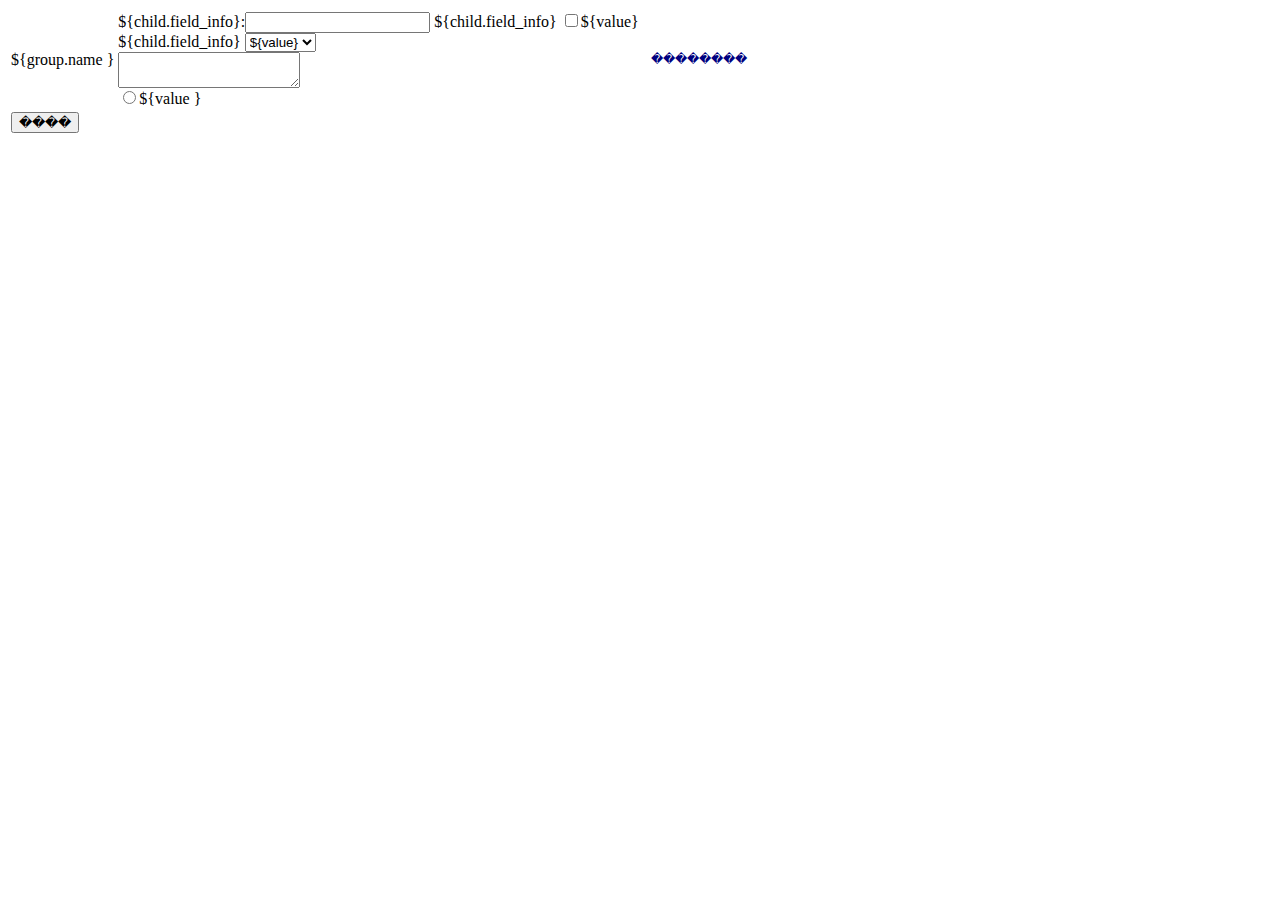
<file: src/main/webapp/index.html>
<html>
  <head>
    <base href="<%=basePath%>">
    
    <title>My JSP 'index.jsp' starting page</title>
	<meta http-equiv="pragma" content="no-cache">
	<meta http-equiv="cache-control" content="no-cache">
	<meta http-equiv="expires" content="0">    
	<meta http-equiv="keywords" content="keyword1,keyword2,keyword3">
	<meta http-equiv="description" content="This is my page">
  </head>
  
  <body>
		 <form action="frame/saveInfo" method="post">
		<table>
			<c:forEach items="${list}" var="group">
			<tr>
				<td>${group.name }</td>
				<td>
					<c:forEach items="${group.childs}" var="child">
						<c:choose>
							<c:when test="${child.field_type=='�ı�ֵ'}">
								${child.field_info}:<input type="text" name="${child.field_name }"/>
							</c:when>
							<c:when test="${child.field_type=='��ѡ��'}">
								${child.field_info}	
								<c:forEach items="${child.field_value}" var="value">
									<input type="checkbox" name="${child.field_name}" value="${value}"/>${value}
								</c:forEach>
								<br>
							</c:when>
							<c:when test="${child.field_type=='������'}">
							${child.field_info}	
								<select name="${child.field_name }">
								<c:forEach items="${child.field_value}" var="value">
									<option>${value}</option>									
								</c:forEach>
								</select>
								<br>
							</c:when>
							<c:when test="${child.field_type=='�ı���'}">
								<textarea rows="" cols=""></textarea>
								<br>
							</c:when>
							<c:when test="${child.field_type=='��ѡ��'}">
								<c:forEach items="${child.field_value}" var="value">
									<input type="radio" name="${child.field_name}"/>${value }									
								</c:forEach>
								<br>
							</c:when>
						</c:choose>
					</c:forEach>
				</td>
				<td></td>
				<td></td>
				<td><a href="frame/add?name=${group.name}" style="font-size: 12px;color: navy;text-decoration: none;">��������</a></td>
			</tr>
			</c:forEach>
			<tr>
				<td><input type="submit" value="����"/></td>
			</tr>
		</table>
		</form>
  </body>
</html>
</file>
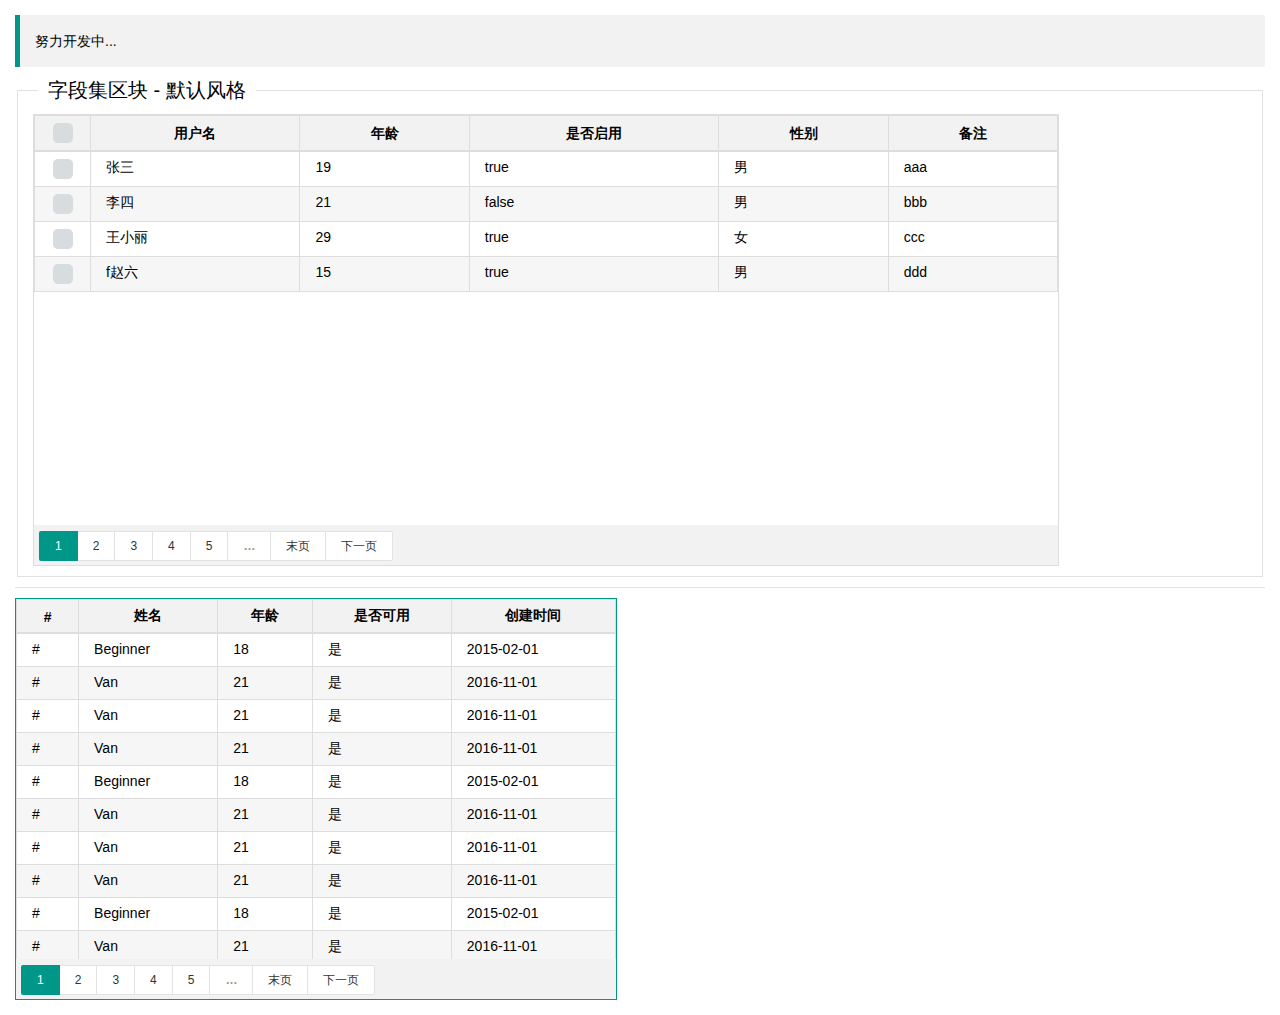
<file: src/main/webapp/begtable.html>
<!DOCTYPE html>
<html>

	<head>
		<meta charset="UTF-8">
		<title>Layui</title>
		<meta name="renderer" content="webkit">
		<meta http-equiv="X-UA-Compatible" content="IE=edge,chrome=1">
		<meta name="viewport" content="width=device-width, initial-scale=1, maximum-scale=1">
		<link rel="stylesheet" href="plugins/layui/css/layui.css" media="all" />
		<link rel="stylesheet" href="css/begtable.css" />
	</head>

	<body>
		<div style="margin: 15px;">
			<blockquote class="layui-elem-quote">
				努力开发中...
			</blockquote>
			<fieldset class="layui-elem-field">
				<legend>字段集区块 - 默认风格</legend>
				<div class="layui-field-box">
					<div id="xx" style=" width: 1024px; height: 450px; ; border: 1px solid #DDDDDD;"></div>
				</div>
			</fieldset>
			<hr>
			<div style="width: 600px; height: 400px; border: 1px solid #009688;">
				<div class="beg-table-box">
					<div class="beg-table-body">
						<table class="beg-table beg-table-bordered beg-table-striped beg-table-hovered">
							<thead>
								<tr>
									<th>#</th>
									<th>姓名</th>
									<th>年龄</th>
									<th>是否可用</th>
									<th>创建时间</th>
								</tr>
							</thead>
							<tbody>
								<tr>
									<td>#</td>
									<td>Beginner</td>
									<td>18</td>
									<td>是</td>
									<td>2015-02-01</td>
								</tr>
								<tr>
									<td>#</td>
									<td>Van</td>
									<td>21</td>
									<td>是</td>
									<td>2016-11-01</td>
								</tr>
								<tr>
									<td>#</td>
									<td>Van</td>
									<td>21</td>
									<td>是</td>
									<td>2016-11-01</td>
								</tr>
								<tr>
									<td>#</td>
									<td>Van</td>
									<td>21</td>
									<td>是</td>
									<td>2016-11-01</td>
								</tr>
								<tr>
									<td>#</td>
									<td>Beginner</td>
									<td>18</td>
									<td>是</td>
									<td>2015-02-01</td>
								</tr>
								<tr>
									<td>#</td>
									<td>Van</td>
									<td>21</td>
									<td>是</td>
									<td>2016-11-01</td>
								</tr>
								<tr>
									<td>#</td>
									<td>Van</td>
									<td>21</td>
									<td>是</td>
									<td>2016-11-01</td>
								</tr>
								<tr>
									<td>#</td>
									<td>Van</td>
									<td>21</td>
									<td>是</td>
									<td>2016-11-01</td>
								</tr>
								<tr>
									<td>#</td>
									<td>Beginner</td>
									<td>18</td>
									<td>是</td>
									<td>2015-02-01</td>
								</tr>
								<tr>
									<td>#</td>
									<td>Van</td>
									<td>21</td>
									<td>是</td>
									<td>2016-11-01</td>
								</tr>
								<tr>
									<td>#</td>
									<td>Van</td>
									<td>21</td>
									<td>是</td>
									<td>2016-11-01</td>
								</tr>
								<tr>
									<td>#</td>
									<td>Van</td>
									<td>22</td>
									<td>是</td>
									<td>2016-11-01</td>
								</tr>
							</tbody>
						</table>
					</div>
					<div class="beg-table-paged"></div>
				</div>
			</div>
		</div>
		<script type="text/javascript" src="plugins/layui/layui.js"></script>
		<script>
			layui.config({
				base: 'js/'
			});

			layui.use('begtable', function() {
				var begtable = layui.begtable(),
					layer = layui.layer,
					$ = layui.jquery,
					laypage = layui.laypage;

				laypage({
					cont: $('.beg-table-paged'),
					pages: 25 //总页数
						,
					groups: 5 //连续显示分页数
						,
					jump: function(obj, first) {
						//得到了当前页，用于向服务端请求对应数据
						var curr = obj.curr;
						if(!first) {
							//layer.msg('第 '+ obj.curr +' 页');
						}
					}
				});

				var columns = [{
					title: '用户名',
					field: 'name'
				}, {
					title: '年龄',
					field: 'age'
				}, {
					title: '是否启用',
					field: 'isEnable',
					format: function(value) {

					}
				}, {
					title: '性别',
					field: 'sex'
				}, {
					title: '备注',
					field: 'remarks'
				}];
				var data = [{
					name: '张三',
					age: 19,
					sex: '男',
					isEnable: true,
					remarks: 'aaa'
				}, {
					name: '李四',
					age: 21,
					sex: '男',
					isEnable: false,
					remarks: 'bbb'
				}, {
					name: '王小丽',
					age: 29,
					sex: '女',
					isEnable: true,
					remarks: 'ccc'
				}, {
					name: 'f赵六',
					age: 15,
					sex: '男',
					isEnable: true,
					remarks: 'ddd'
				}];
				begtable.set({
					bordered: true,
					hovered: true,
					striped: true,
					elem: '#xx',
					columns: columns,
					data: data,
					checked: true,
					//paged:false
				}).init();

				console.log(begtable.getSelectedRows());
				console.log(location);
			});
		</script>

	</body>

</html>
</file>
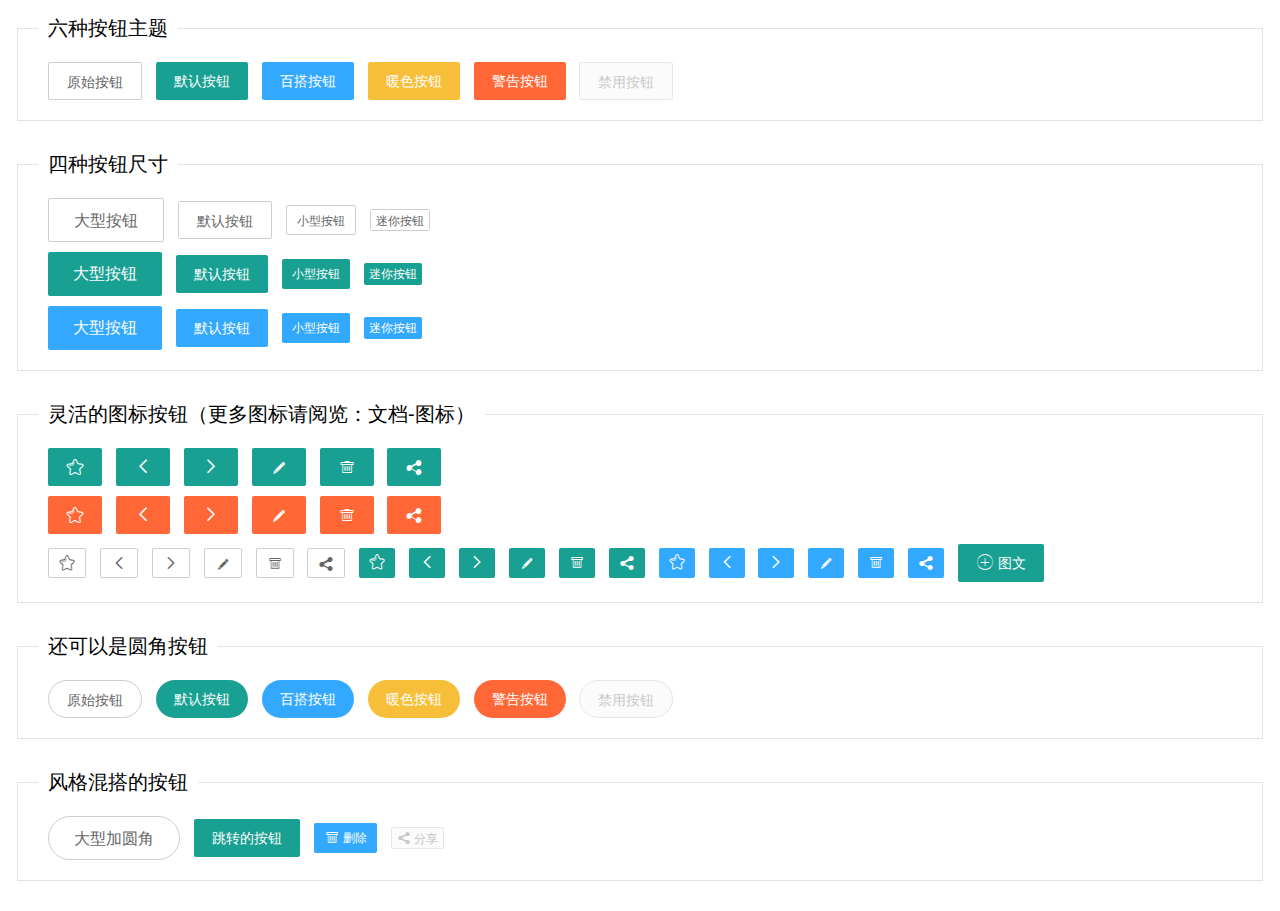
<file: src/main/webapp/button.html>
<!doctype html>
<html>

	<head>
		<meta charset="utf-8">
		<title>Layui</title>
		<meta name="renderer" content="webkit">
		<meta http-equiv="X-UA-Compatible" content="IE=edge,chrome=1">
		<meta name="viewport" content="width=device-width, initial-scale=1, maximum-scale=1">
		<link rel="stylesheet" href="plugins/layui/css/layui.css" media="all" />
		<link rel="stylesheet" href="css/global.css" media="all">
	</head>

	<body>
		<div style="margin: 15px;">
			<fieldset class="layui-elem-field site-demo-button">
				<legend>六种按钮主题</legend>
				<div>
					<button class="layui-btn layui-btn-primary">原始按钮</button>
					<button class="layui-btn">默认按钮</button>
					<button class="layui-btn layui-btn-normal">百搭按钮</button>
					<button class="layui-btn layui-btn-warm">暖色按钮</button>
					<button class="layui-btn layui-btn-danger">警告按钮</button>
					<button class="layui-btn layui-btn-disabled">禁用按钮</button>
				</div>
			</fieldset>
			<fieldset class="layui-elem-field site-demo-button">
				<legend>四种按钮尺寸</legend>
				<div>
					<button class="layui-btn layui-btn-primary layui-btn-big">大型按钮</button>
					<button class="layui-btn layui-btn-primary">默认按钮</button>
					<button class="layui-btn layui-btn-primary layui-btn-small">小型按钮</button>
					<button class="layui-btn layui-btn-primary layui-btn-mini">迷你按钮</button>

					<br>

					<button class="layui-btn layui-btn-big">大型按钮</button>
					<button class="layui-btn">默认按钮</button>
					<button class="layui-btn layui-btn-small">小型按钮</button>
					<button class="layui-btn layui-btn-mini">迷你按钮</button>

					<br>

					<button class="layui-btn layui-btn-big layui-btn-normal">大型按钮</button>
					<button class="layui-btn layui-btn-normal">默认按钮</button>
					<button class="layui-btn layui-btn-small layui-btn-normal">小型按钮</button>
					<button class="layui-btn layui-btn-mini layui-btn-normal">迷你按钮</button>
				</div>
			</fieldset>
			<fieldset class="layui-elem-field site-demo-button">
				<legend>灵活的图标按钮（更多图标请阅览：文档-图标）</legend>
				<div>
					<button class="layui-btn"><i class="layui-icon"></i></button>
					<button class="layui-btn"><i class="layui-icon"></i></button>
					<button class="layui-btn"><i class="layui-icon"></i></button>
					<button class="layui-btn"><i class="layui-icon"></i></button>
					<button class="layui-btn"><i class="layui-icon"></i></button>
					<button class="layui-btn"><i class="layui-icon"></i></button>

					<br>

					<button class="layui-btn layui-btn-danger"><i class="layui-icon"></i></button>
					<button class="layui-btn layui-btn-danger"><i class="layui-icon"></i></button>
					<button class="layui-btn layui-btn-danger"><i class="layui-icon"></i></button>
					<button class="layui-btn layui-btn-danger"><i class="layui-icon"></i></button>
					<button class="layui-btn layui-btn-danger"><i class="layui-icon"></i></button>
					<button class="layui-btn layui-btn-danger"><i class="layui-icon"></i></button>

					<br>

					<button class="layui-btn layui-btn-primary layui-btn-small"><i class="layui-icon"></i></button>
					<button class="layui-btn layui-btn-primary layui-btn-small"><i class="layui-icon"></i></button>
					<button class="layui-btn layui-btn-primary layui-btn-small"><i class="layui-icon"></i></button>
					<button class="layui-btn layui-btn-primary layui-btn-small"><i class="layui-icon"></i></button>
					<button class="layui-btn layui-btn-primary layui-btn-small"><i class="layui-icon"></i></button>
					<button class="layui-btn layui-btn-primary layui-btn-small"><i class="layui-icon"></i></button>

					<button class="layui-btn layui-btn-small"><i class="layui-icon"></i></button>
					<button class="layui-btn layui-btn-small"><i class="layui-icon"></i></button>
					<button class="layui-btn layui-btn-small"><i class="layui-icon"></i></button>
					<button class="layui-btn layui-btn-small"><i class="layui-icon"></i></button>
					<button class="layui-btn layui-btn-small"><i class="layui-icon"></i></button>
					<button class="layui-btn layui-btn-small"><i class="layui-icon"></i></button>

					<button class="layui-btn layui-btn-normal layui-btn-small"><i class="layui-icon"></i></button>
					<button class="layui-btn layui-btn-normal layui-btn-small"><i class="layui-icon"></i></button>
					<button class="layui-btn layui-btn-normal layui-btn-small"><i class="layui-icon"></i></button>
					<button class="layui-btn layui-btn-normal layui-btn-small"><i class="layui-icon"></i></button>
					<button class="layui-btn layui-btn-normal layui-btn-small"><i class="layui-icon"></i></button>
					<button class="layui-btn layui-btn-normal layui-btn-small"><i class="layui-icon"></i></button>
					<button class="layui-btn"><i class="layui-icon"></i> 图文</button>
				</div>
			</fieldset>
			<fieldset class="layui-elem-field site-demo-button">
				<legend>还可以是圆角按钮</legend>
				<div>
					<button class="layui-btn layui-btn-primary layui-btn-radius">原始按钮</button>
					<button class="layui-btn layui-btn-radius">默认按钮</button>
					<button class="layui-btn layui-btn-normal layui-btn-radius">百搭按钮</button>
					<button class="layui-btn layui-btn-warm layui-btn-radius">暖色按钮</button>
					<button class="layui-btn layui-btn-danger layui-btn-radius">警告按钮</button>
					<button class="layui-btn layui-btn-disabled layui-btn-radius">禁用按钮</button>
				</div>
			</fieldset>
			<fieldset class="layui-elem-field site-demo-button">
				<legend>风格混搭的按钮</legend>
				<div>
					<button class="layui-btn layui-btn-big layui-btn-primary layui-btn-radius">大型加圆角</button>
					<a href="http://www.layui.com/doc/element/button.html" class="layui-btn" target="_blank">跳转的按钮</a>
					<button class="layui-btn layui-btn-small layui-btn-normal"><i class="layui-icon"></i> 删除</button>
					<button class="layui-btn layui-btn-mini layui-btn-disabled"><i class="layui-icon"></i> 分享</button>
				</div>
			</fieldset>
		</div>
		<script type="text/javascript" src="plugins/layui/layui.js"></script>
	</body>

</html>
</file>
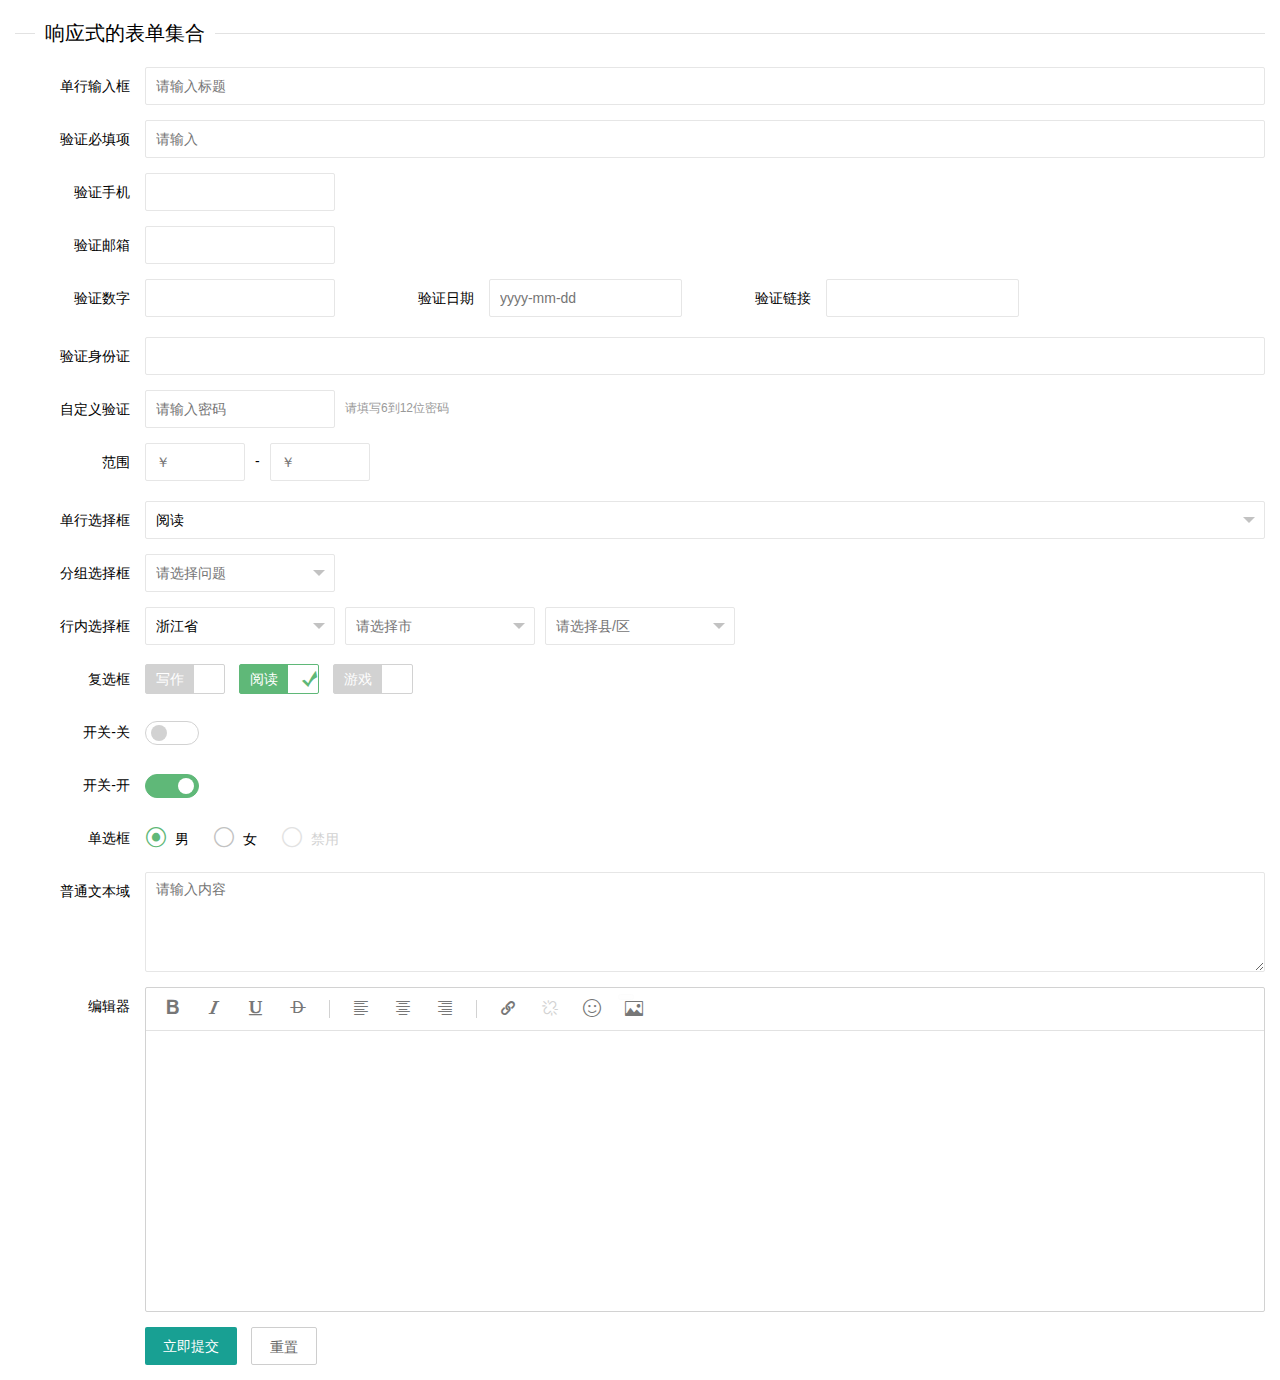
<file: src/main/webapp/form.html>
<!DOCTYPE html>
<html>

	<head>
		<meta charset="utf-8">
		<title>表单</title>
		<meta name="renderer" content="webkit">
		<meta http-equiv="X-UA-Compatible" content="IE=edge,chrome=1">
		<meta name="viewport" content="width=device-width, initial-scale=1, maximum-scale=1">
		<meta name="apple-mobile-web-app-status-bar-style" content="black">
		<meta name="apple-mobile-web-app-capable" content="yes">
		<meta name="format-detection" content="telephone=no">

		<link rel="stylesheet" href="plugins/layui/css/layui.css" media="all" />
		<link rel="stylesheet" href="plugins/font-awesome/css/font-awesome.min.css">
	</head>

	<body>
		<div style="margin: 15px;">
			<fieldset class="layui-elem-field layui-field-title" style="margin-top: 20px;">
				<legend>响应式的表单集合</legend>
			</fieldset>

			<form class="layui-form" action="">
				<div class="layui-form-item">
					<label class="layui-form-label">单行输入框</label>
					<div class="layui-input-block">
						<input type="text" name="title" lay-verify="title" autocomplete="off" placeholder="请输入标题" class="layui-input">
					</div>
				</div>
				<div class="layui-form-item">
					<label class="layui-form-label">验证必填项</label>
					<div class="layui-input-block">
						<input type="text" name="username" lay-verify="required" placeholder="请输入" autocomplete="off" class="layui-input">
					</div>
				</div>
				<div class="layui-form-item">
					<label class="layui-form-label">验证手机</label>
					<div class="layui-input-inline">
						<input type="tel" name="phone" lay-verify="phone" autocomplete="off" class="layui-input">
					</div>
				</div>
				<div class="layui-form-item">
					<label class="layui-form-label">验证邮箱</label>
					<div class="layui-input-inline">
						<input type="text" name="email" lay-verify="email" autocomplete="off" class="layui-input">
					</div>
				</div>

				<div class="layui-form-item">
					<div class="layui-inline">
						<label class="layui-form-label">验证数字</label>
						<div class="layui-input-inline">
							<input type="number" name="number" lay-verify="number" autocomplete="off" class="layui-input">
						</div>
					</div>
					<div class="layui-inline">
						<label class="layui-form-label">验证日期</label>
						<div class="layui-input-block">
							<input type="text" name="date" id="date" lay-verify="date" placeholder="yyyy-mm-dd" autocomplete="off" class="layui-input" onclick="layui.laydate({elem: this})">
						</div>
					</div>
					<div class="layui-inline">
						<label class="layui-form-label">验证链接</label>
						<div class="layui-input-block">
							<input type="tel" name="url" lay-verify="url" autocomplete="off" class="layui-input">
						</div>
					</div>
				</div>
				<div class="layui-form-item">
					<label class="layui-form-label">验证身份证</label>
					<div class="layui-input-block">
						<input type="text" name="identity" lay-verify="identity" placeholder="" autocomplete="off" class="layui-input">
					</div>
				</div>
				<div class="layui-form-item">
					<label class="layui-form-label">自定义验证</label>
					<div class="layui-input-inline">
						<input type="password" name="password" lay-verify="pass" placeholder="请输入密码" autocomplete="off" class="layui-input">
					</div>
					<div class="layui-form-mid layui-word-aux">请填写6到12位密码</div>
				</div>

				<div class="layui-form-item">
					<div class="layui-inline">
						<label class="layui-form-label">范围</label>
						<div class="layui-input-inline" style="width: 100px;">
							<input type="text" name="price_min" placeholder="￥" autocomplete="off" class="layui-input">
						</div>
						<div class="layui-form-mid">-</div>
						<div class="layui-input-inline" style="width: 100px;">
							<input type="text" name="price_max" placeholder="￥" autocomplete="off" class="layui-input">
						</div>
					</div>
				</div>

				<div class="layui-form-item">
					<label class="layui-form-label">单行选择框</label>
					<div class="layui-input-block">
						<select name="interest" lay-filter="aihao">
							<option value=""></option>
							<option value="0">写作</option>
							<option value="1" selected="">阅读</option>
							<option value="2">游戏</option>
							<option value="3">音乐</option>
							<option value="4">旅行</option>
						</select>
					</div>
				</div>

				<div class="layui-form-item">
					<label class="layui-form-label">分组选择框</label>
					<div class="layui-input-inline">
						<select name="quiz">
							<option value="">请选择问题</option>
							<optgroup label="城市记忆">
								<option value="你工作的第一个城市">你工作的第一个城市</option>
							</optgroup>
							<optgroup label="学生时代">
								<option value="你的工号">你的工号</option>
								<option value="你最喜欢的老师">你最喜欢的老师</option>
							</optgroup>
						</select>
					</div>
				</div>

				<div class="layui-form-item">
					<label class="layui-form-label">行内选择框</label>
					<div class="layui-input-inline">
						<select name="quiz1">
							<option value="">请选择省</option>
							<option value="浙江" selected="">浙江省</option>
							<option value="你的工号">江西省</option>
							<option value="你最喜欢的老师">福建省</option>
						</select>
					</div>
					<div class="layui-input-inline">
						<select name="quiz2">
							<option value="">请选择市</option>
							<option value="杭州">杭州</option>
							<option value="宁波" disabled="">宁波</option>
							<option value="温州">温州</option>
							<option value="温州">台州</option>
							<option value="温州">绍兴</option>
						</select>
					</div>
					<div class="layui-input-inline">
						<select name="quiz3">
							<option value="">请选择县/区</option>
							<option value="西湖区">西湖区</option>
							<option value="余杭区">余杭区</option>
							<option value="拱墅区">临安市</option>
						</select>
					</div>
				</div>

				<div class="layui-form-item">
					<label class="layui-form-label">复选框</label>
					<div class="layui-input-block">
						<input type="checkbox" name="like[write]" title="写作">
						<input type="checkbox" name="like[read]" title="阅读" checked="">
						<input type="checkbox" name="like[game]" title="游戏">
					</div>
				</div>
				<div class="layui-form-item">
					<label class="layui-form-label">开关-关</label>
					<div class="layui-input-block">
						<input type="checkbox" name="close" lay-skin="switch" title="开关">
					</div>
				</div>
				<div class="layui-form-item">
					<label class="layui-form-label">开关-开</label>
					<div class="layui-input-block">
						<input type="checkbox" checked="" name="open" lay-skin="switch" lay-filter="switchTest" title="开关">
					</div>
				</div>
				<div class="layui-form-item">
					<label class="layui-form-label">单选框</label>
					<div class="layui-input-block">
						<input type="radio" name="sex" value="男" title="男" checked="">
						<input type="radio" name="sex" value="女" title="女">
						<input type="radio" name="sex" value="禁" title="禁用" disabled="">
					</div>
				</div>
				<div class="layui-form-item layui-form-text">
					<label class="layui-form-label">普通文本域</label>
					<div class="layui-input-block">
						<textarea placeholder="请输入内容" class="layui-textarea"></textarea>
					</div>
				</div>
				<div class="layui-form-item layui-form-text">
					<label class="layui-form-label">编辑器</label>
					<div class="layui-input-block">
						<textarea class="layui-textarea layui-hide" name="content" lay-verify="content" id="LAY_demo_editor"></textarea>
					</div>
				</div>
				<div class="layui-form-item">
					<div class="layui-input-block">
						<button class="layui-btn" lay-submit="" lay-filter="demo1">立即提交</button>
						<button type="reset" class="layui-btn layui-btn-primary">重置</button>
					</div>
				</div>
			</form>
		</div>
		<script type="text/javascript" src="plugins/layui/layui.js"></script>
		<script>
			layui.use(['form', 'layedit', 'laydate'], function() {
				var form = layui.form(),
					layer = layui.layer,
					layedit = layui.layedit,
					laydate = layui.laydate;

				//创建一个编辑器
				var editIndex = layedit.build('LAY_demo_editor');
				//自定义验证规则
				form.verify({
					title: function(value) {
						if(value.length < 5) {
							return '标题至少得5个字符啊';
						}
					},
					pass: [/(.+){6,12}$/, '密码必须6到12位'],
					content: function(value) {
						layedit.sync(editIndex);
					}
				});

				//监听提交
				form.on('submit(demo1)', function(data) {
					layer.alert(JSON.stringify(data.field), {
						title: '最终的提交信息'
					})
					return false;
				});
			});
		</script>
	</body>

</html>
</file>
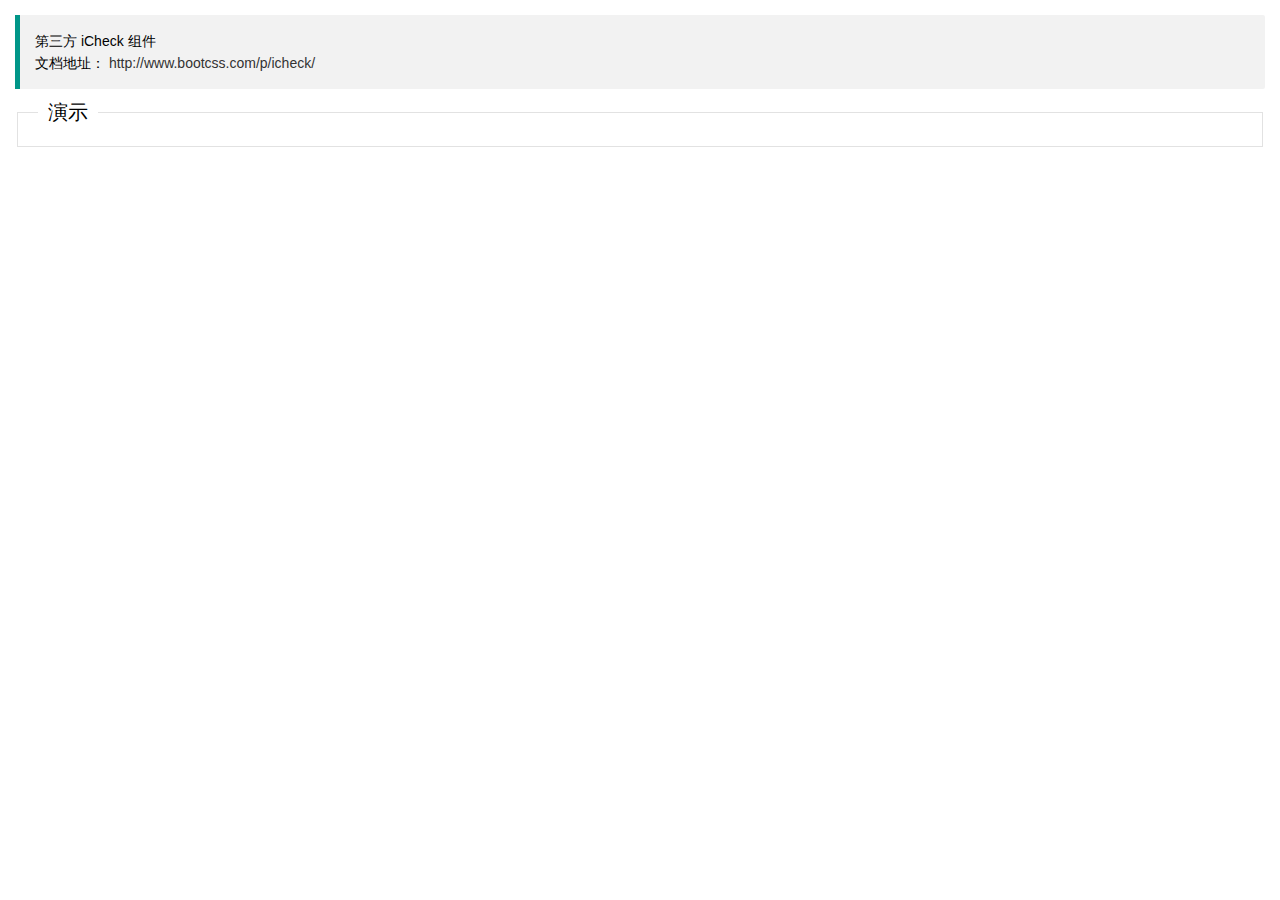
<file: src/main/webapp/icheck.html>
<!DOCTYPE html>
<html>

	<head>
		<meta charset="UTF-8">
		<title></title>
		<link rel="stylesheet" href="plugins/layui/css/layui.css" media="all" />
	</head>

	<body>
		<div style="margin: 15px;">
			<blockquote class="layui-elem-quote">
				<p>第三方 iCheck 组件</p>
				<p>文档地址：
					<a href="http://www.bootcss.com/p/icheck/" target="_blank">http://www.bootcss.com/p/icheck/</a>
				</p>
			</blockquote>
			<fieldset class="layui-elem-field">
				<legend>演示</legend>
				<div class="layui-field-box">
				</div>
			</fieldset>
		</div>
		<script type="text/javascript" src="plugins/layui/layui.js"></script>
		<script>
			layui.use(['jquery'], function() {
				var $ = layui.jquery,
				layer = top.layui.layer;
				
				
				layer.alert('dom');
			});
		</script>
	</body>

</html>
</file>
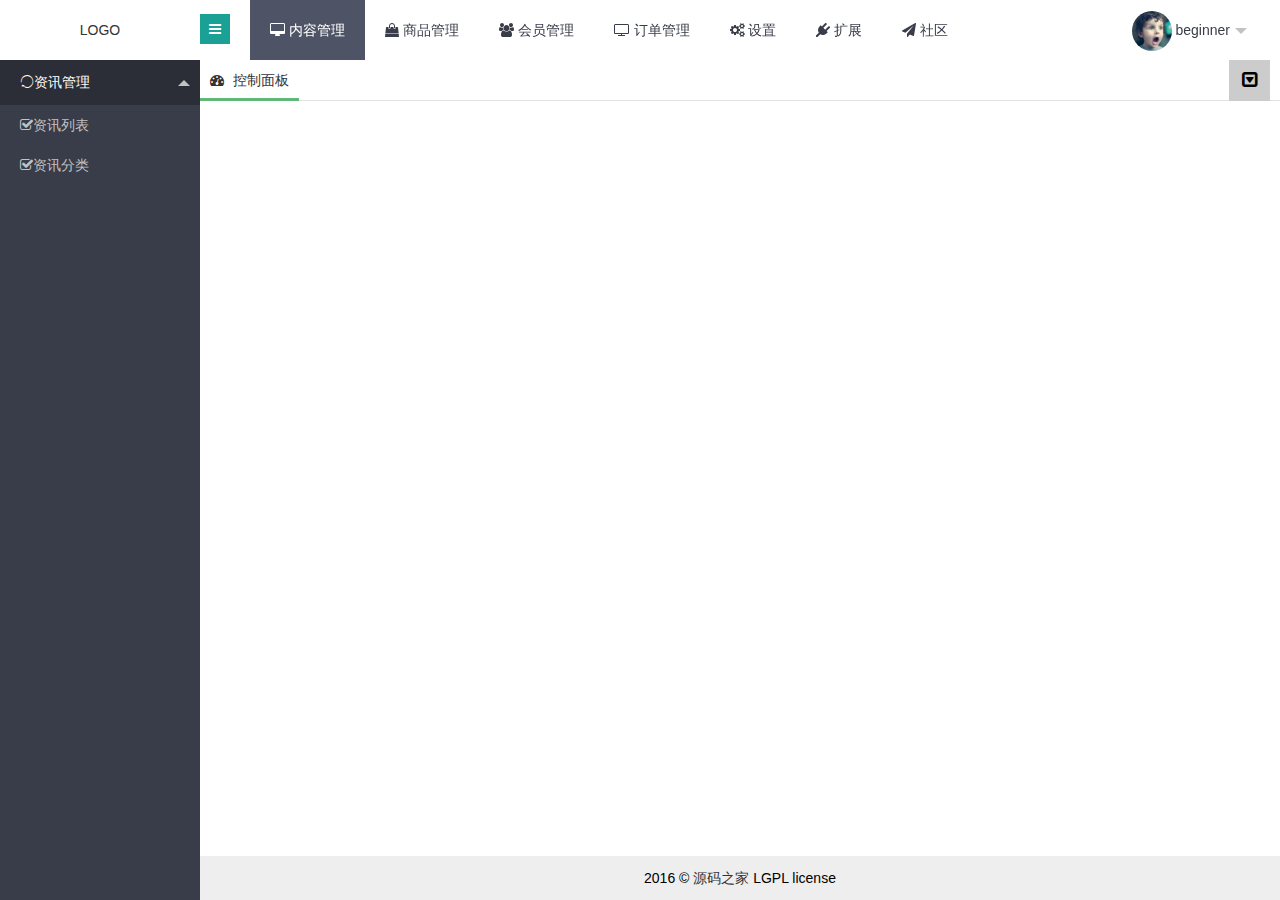
<file: src/main/webapp/layout.html>
﻿<!DOCTYPE html>
<html>

	<head>
		<meta charset="utf-8">
		<title>Layout</title>
		<meta name="renderer" content="webkit">
		<meta http-equiv="X-UA-Compatible" content="IE=edge,chrome=1">
		<meta name="viewport" content="width=device-width, initial-scale=1, maximum-scale=1">
		<meta name="apple-mobile-web-app-status-bar-style" content="black">
		<meta name="apple-mobile-web-app-capable" content="yes">
		<meta name="format-detection" content="telephone=no">

		<link rel="stylesheet" href="plugins/layui/css/layui.css" media="all" />
		<link rel="stylesheet" href="plugins/font-awesome/css/font-awesome.min.css" />
		<link rel="stylesheet" href="css/layout.css" media="all" />
	</head>

	<body>
		<div class="layui-layout layui-layout-admin beg-layout-container">
			<div class="layui-header beg-layout-header">
				<div class="beg-layout-main beg-layout-logo">
					<a href="http://beginner.zhengjinfan.cn/demo/beginner_admin/" target="_blank">LOGO</a>
				</div>
				<div class="beg-layout-main beg-layout-side-toggle">
					<i class="fa fa-bars" aria-hidden="true"></i>
				</div>
				<!--一级菜单-->
				<div class="beg-layout-main beg-layout-menu" id="menu">
					<ul class="layui-nav beg-layout-nav" lay-filter="">
						<li class="layui-nav-item layui-this">
							<a href="javascript:;" data-module-id="1">
								<i class="fa fa-desktop" aria-hidden="true"></i>
								<cite>内容管理</cite>
							</a>
						</li>
						<li class="layui-nav-item">
							<a href="javascript:;">
								<i class="fa fa-shopping-bag" aria-hidden="true"></i>
								<cite>商品管理</cite>
							</a>
						</li>
						<li class="layui-nav-item">
							<a href="javascript:;" data-module-id="3">
								<i class="fa fa-users" aria-hidden="true"></i>
								<cite>会员管理</cite>
							</a>
						</li>
						<li class="layui-nav-item">
							<a href="javascript:;">
								<i class="fa fa-tv" aria-hidden="true"></i>
								<cite>订单管理</cite>
							</a>
						</li>
						<li class="layui-nav-item">
							<a href="javascript:;">
								<i class="fa fa-gears" aria-hidden="true"></i>
								<cite>设置</cite>
							</a>
						</li>
						<li class="layui-nav-item">
							<a href="javascript:;">
								<i class="fa fa-plug" aria-hidden="true"></i>
								<cite>扩展</cite>
							</a>
						</li>
						<li class="layui-nav-item">
							<a href="javascript:;">
								<i class="fa fa-paper-plane" aria-hidden="true"></i>
								<cite>社区</cite>
							</a>
						</li>
					</ul>
				</div>
				<div class="beg-layout-main beg-layout-panel">
					<ul class="layui-nav beg-layout-nav" lay-filter="user">
						<li class="layui-nav-item">
							<a href="javascript:;" class="beg-layou-head">
								<img src="images/0.jpg" />
								<span>beginner</span>
							</a>
							<dl class="layui-nav-child">
								<dd>
									<a href="javascript:;" data-tab="true" data-url='user.html'>
										<i class="fa fa-user-circle" aria-hidden="true"></i>
										<cite>个人信息</cite>
									</a>
								</dd>
								<dd>
									<a href="javascript:;" data-tab="true" data-url="setting.html">
										<i class="fa fa-gear" aria-hidden="true"></i>
										<cite>设置</cite>
									</a>
								</dd>
								<dd>
									<a href="login.html">
										<i class="fa fa-sign-out" aria-hidden="true"></i>
										<cite>注销</cite>
									</a>
								</dd>
							</dl>
						</li>
					</ul>
				</div>
			</div>
			<!--侧边导航栏-->
			<div class="layui-side beg-layout-side" id="side" lay-filter="side"></div>
			<!--内容区域-->
			<div class="layui-body beg-layout-body">
				<div class="layui-tab layui-tab-brief layout-nav-card" lay-filter="layout-tab" style="border: 0; margin: 0;box-shadow: none; height: 100%;">
					<ul class="layui-tab-title">
						<li class="layui-this">
							<a href="javascript:;">
								<i class="fa fa-dashboard" aria-hidden="true"></i>
								<cite>控制面板</cite>
							</a>
						</li>
					</ul>
					<div style="width: 41px;height: 41px;text-align: center;line-height: 41px;
						position: absolute;right: 10px;background-color: #ccc;top: 0;font-size: 18px; cursor: pointer;">
						<i class="fa fa-toggle-down" aria-hidden="true"></i>
						<!--<ul class="layui-nav" lay-filter="">
							<li class="layui-nav-item">
								<a href="javascript:;">&nbsp;</a>
								<dl class="layui-nav-child">
									<dd>
										<a href="javascript:">关闭当前</a>
									</dd>
									<dd>
										<a href="javascript:">关闭所有</a>
									</dd>
								</dl>
							</li>
						</ul>-->
					</div>
					<div class="layui-tab-content">
						<div class="layui-tab-item layui-show">
							<iframe src="main.html"></iframe>
						</div>
					</div>
				</div>
			</div>
			<!--页脚-->
			<div class="layui-footer beg-layout-footer">
				<p>2016 &copy;
					<a href="http://www.mycodes.net/" target="_blank">源码之家</a> LGPL license
				</p>
			</div>
		</div>
		<div id="contextmenu" class="layout-tab-contextmenu">
			<ul class="layui-nav " lay-filter>
				<li class="layui-nav-item " data-toggle="closeCurrent">
					<a href="javascsript:; ">关闭标签</a>
				</li>
				<li class="layui-nav-item " data-toggle="refresh">
					<a href="javascsript:; ">刷新</a>
				</li>
				<li class="layui-nav-item " data-toggle= "closeLeft">
					<a href="javascsript:; ">关闭左侧</a>
				</li>
				<li class="layui-nav-item " data-toggle= "closeRight">
					<a href="javascsript:; ">关闭右侧</a>
				</li>
				<li class="layui-nav-item " data-toggle= "closeOther">
					<a href="javascsript:; ">关闭其他</a>
				</li>
				<li class="layui-nav-item " data-toggle= "closeAll">
					<a href="javascsript:; ">关闭所有</a>
				</li>
			</ul>
		</div>
		<script src="plugins/layui/layui.js "></script>
		<script src="js/layout.js "></script>
		<!--<script>
            //这是js的枚举，哈哈。
			var closedEnum = {
				closeCurrent:'closeCurrent', //关闭当前
				refresh:'refresh',           //刷新
				closeLeft:'closeLeft',       //关闭左侧
				closeRight:'closeRight',     //关闭右侧
				closeOther:'closeOther',     //关闭其他
				closeAll:'closeAll'          //关闭所有
			};
		
			layui.use('jquery', function() {
				var $ = layui.jquery;

				var $contextMenu = $('#contextmenu');

				$(document).on('mousedown', '.layout-nav-card > ul.layui-tab-title', function (e) {
                    //防止事件冒泡
				    e.preventDefault();
					//鼠标右击
					if(e.which === 3) {
						var $this = $(e.target);
					    //元素定位
						$contextMenu.css({
						    left: e.pageX-2,
						    top: e.pageY-2
						}).show()
						.children('ul.layui-nav').children('li.layui-nav-item').each(function () {
						    var $that = $(this);
						    //绑定点击事件
						    $that.on('click', function () {
						        var toggle = $that.data('toggle');
						        var localName = $this[0].localName;
						        var $li;
						        if (localName === 'ul') {
						            $li = $this.children('li.layui-this');
						        } else if (localName === 'i' || localName === 'cite') {
						            $li = $this.parent('li');
						        } else {
						            $li = $this;
						        }
						        switch (toggle) {
						            //关闭当前标签
						            case closedEnum.closeCurrent:
						                $li.children('i.layui-tab-close').click();
						                break;
						            case closedEnum.refresh:
						                layer.msg('你点击了刷新哦');
						                break;
						            case closedEnum.closeLeft:
						                layer.msg('你点击了关闭左侧哦');
						                break;
						            case closedEnum.closeRight:
						                layer.msg('你点击了关闭右侧哦');
						                break;
						            case closedEnum.closeOther:
						                layer.msg('你点击了关闭其他哦');
						                break;
						            case closedEnum.closeAll:
						                layer.msg('你点击了关闭所有哦');
						                break;
						            default:
						                break;
						        }

						        console.log($li);
						    });
						});

						
					    $contextMenu.on('mouseover', function (e) {
						    $(this).show();
						}).on('mouseout', function () {
						    $(this).hide();
						});
					}					
				});
				
				//禁用鼠标右键
				$(document).bind("contextmenu ", function(e) {
					return false;
				});
			});
		</script>-->
	</body>

</html>
</file>
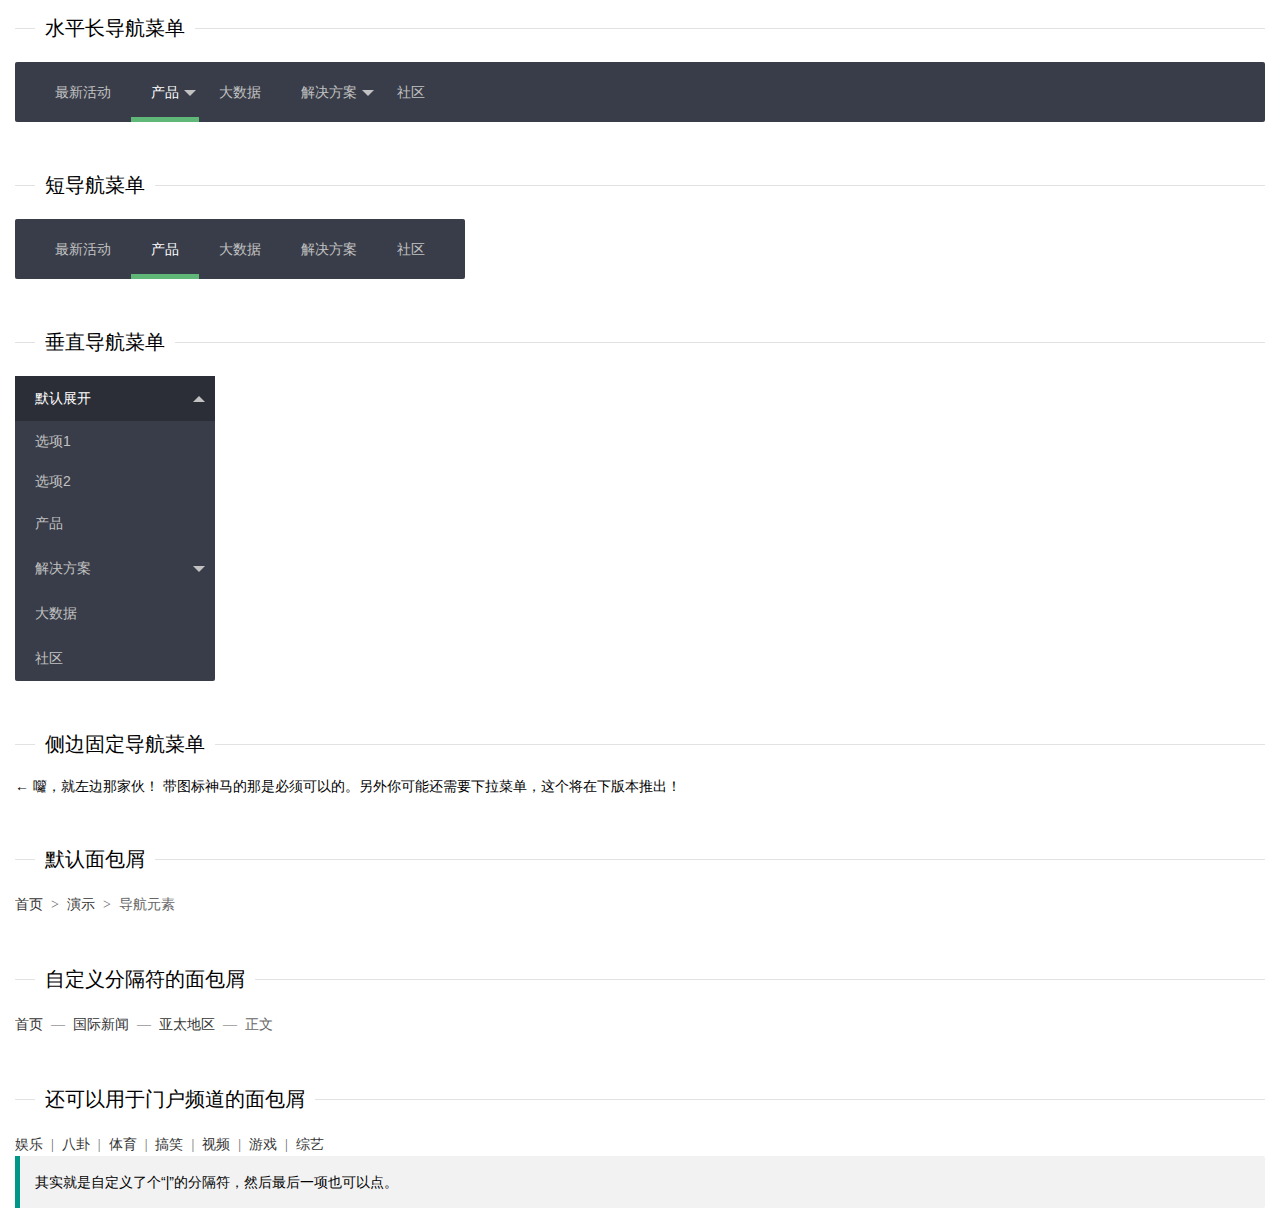
<file: src/main/webapp/nav.html>
<!doctype html>
<html>

	<head>
		<meta charset="utf-8">
		<title>Layui</title>
		<meta name="renderer" content="webkit">
		<meta http-equiv="X-UA-Compatible" content="IE=edge,chrome=1">
		<meta name="viewport" content="width=device-width, initial-scale=1, maximum-scale=1">
		<link rel="stylesheet" href="plugins/layui/css/layui.css" media="all" />
	</head>

	<body>
		<div style="margin: 15px;">
			<fieldset class="layui-elem-field layui-field-title">
				<legend>水平长导航菜单</legend>
			</fieldset>

			<ul class="layui-nav">
				<li class="layui-nav-item">
					<a href="javascript:;">最新活动</a>
				</li>
				<li class="layui-nav-item layui-this">
					<a href="javascript:;">产品</a>
					<dl class="layui-nav-child">
						<dd>
							<a href="">选项1</a>
						</dd>
						<dd>
							<a href="">选项2</a>
						</dd>
						<dd>
							<a href="">选项3</a>
						</dd>
					</dl>
				</li>
				<li class="layui-nav-item">
					<a href="">大数据</a>
				</li>
				<li class="layui-nav-item">
					<a href="javascript:;">解决方案</a>
					<dl class="layui-nav-child">
						<dd>
							<a href="">移动模块</a>
						</dd>
						<dd>
							<a href="">后台模版</a>
						</dd>
						<dd>
							<a href="">电商平台</a>
						</dd>
					</dl>
				</li>
				<li class="layui-nav-item">
					<a href="javascript:;">社区</a>
				</li>
			</ul>

			<fieldset class="layui-elem-field layui-field-title" style="margin-top: 50px;">
				<legend>短导航菜单</legend>
			</fieldset>

			<ul class="layui-nav layui-inline">
				<li class="layui-nav-item">
					<a href="">最新活动</a>
				</li>
				<li class="layui-nav-item layui-this">
					<a href="javascript:;">产品</a>
				</li>
				<li class="layui-nav-item">
					<a href="">大数据</a>
				</li>
				<li class="layui-nav-item">
					<a href="javascript:;">解决方案</a>
				</li>
				<li class="layui-nav-item">
					<a href="">社区</a>
				</li>
			</ul>

			<fieldset class="layui-elem-field layui-field-title" style="margin-top: 50px;">
				<legend>垂直导航菜单</legend>
			</fieldset>

			<ul class="layui-nav layui-nav-tree">
				<li class="layui-nav-item layui-nav-itemed">
					<a href="javascript:;">默认展开</a>
					<dl class="layui-nav-child">
						<dd>
							<a href="">选项1</a>
						</dd>
						<dd>
							<a href="">选项2</a>
						</dd>
					</dl>
				</li>
				<li class="layui-nav-item">
					<a href="">产品</a>
				</li>
				<li class="layui-nav-item">
					<a href="javascript:;">解决方案</a>
					<dl class="layui-nav-child">
						<dd>
							<a href="">移动模块</a>
						</dd>
						<dd>
							<a href="">后台模版</a>
						</dd>
						<dd>
							<a href="">电商平台</a>
						</dd>
					</dl>
				</li>
				<li class="layui-nav-item">
					<a href="">大数据</a>
				</li>
				<li class="layui-nav-item">
					<a href="">社区</a>
				</li>
			</ul>

			<fieldset class="layui-elem-field layui-field-title" style="margin-top: 50px;">
				<legend>侧边固定导航菜单</legend>
			</fieldset>

			← 囖，就左边那家伙！ 带图标神马的那是必须可以的。另外你可能还需要下拉菜单，这个将在下版本推出！

			<fieldset class="layui-elem-field layui-field-title" style="margin-top: 50px;">
				<legend>默认面包屑</legend>
			</fieldset>

			<span class="layui-breadcrumb">
		  <a href="/">首页</a>
		  <a href="/demo/">演示</a>
		  <a><cite>导航元素</cite></a>
		</span>

			<fieldset class="layui-elem-field layui-field-title" style="margin-top: 50px;">
				<legend>自定义分隔符的面包屑</legend>
			</fieldset>

			<span class="layui-breadcrumb" lay-separator="—">
		  <a href="">首页</a>
		  <a href="">国际新闻</a>
		  <a href="">亚太地区</a>
		  <a><cite>正文</cite></a>
		</span>

			<fieldset class="layui-elem-field layui-field-title" style="margin-top: 50px;">
				<legend>还可以用于门户频道的面包屑</legend>
			</fieldset>

			<span class="layui-breadcrumb" lay-separator="|">
		  <a href="">娱乐</a>
		  <a href="">八卦</a>
		  <a href="">体育</a>
		  <a href="">搞笑</a>
		  <a href="">视频</a>
		  <a href="">游戏</a>
		  <a href="">综艺</a>
		</span>

			<p class="layui-elem-quote">其实就是自定义了个“|”的分隔符，然后最后一项也可以点。</p>
		</div>
		<script type="text/javascript" src="plugins/layui/layui.js"></script>
		<script>
			layui.use('element', function() {
				var element = layui.element(); //导航的hover效果、二级菜单等功能，需要依赖element模块

			});
		</script>

	</body>

</html>
</file>
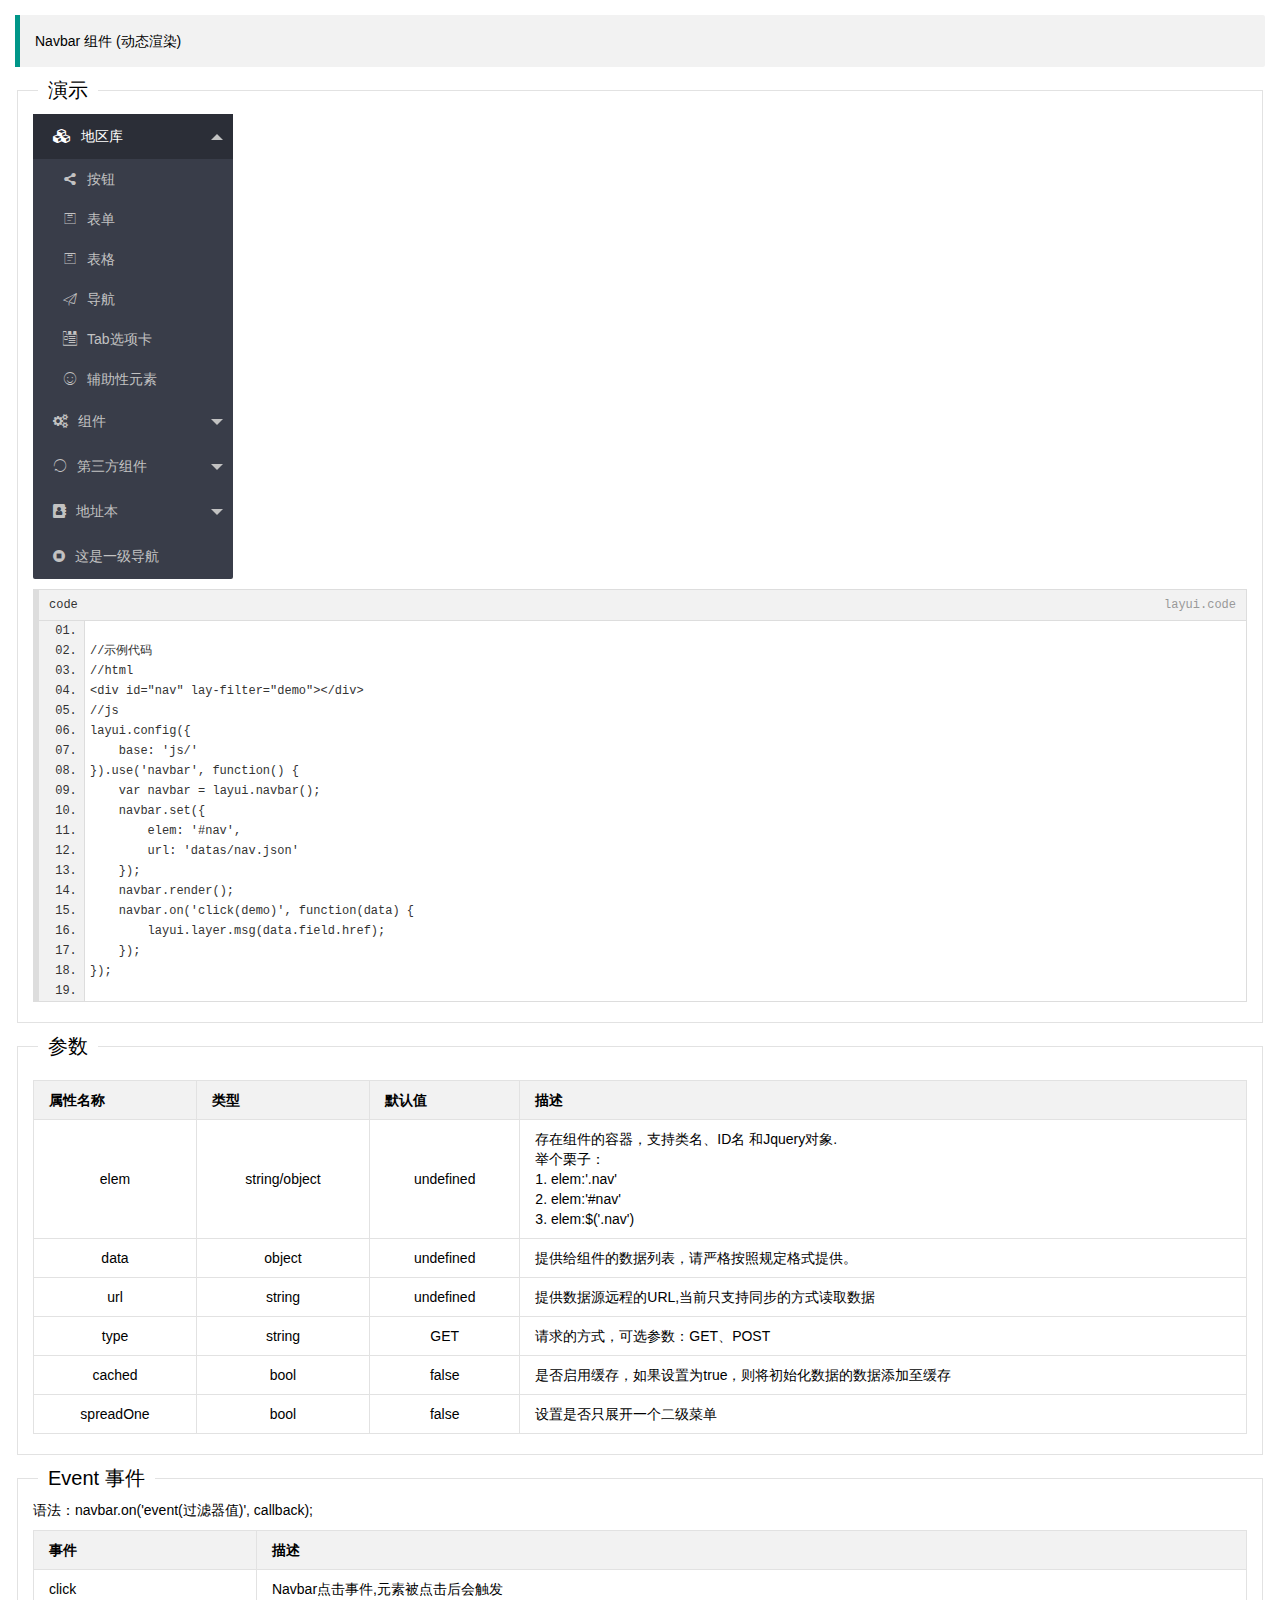
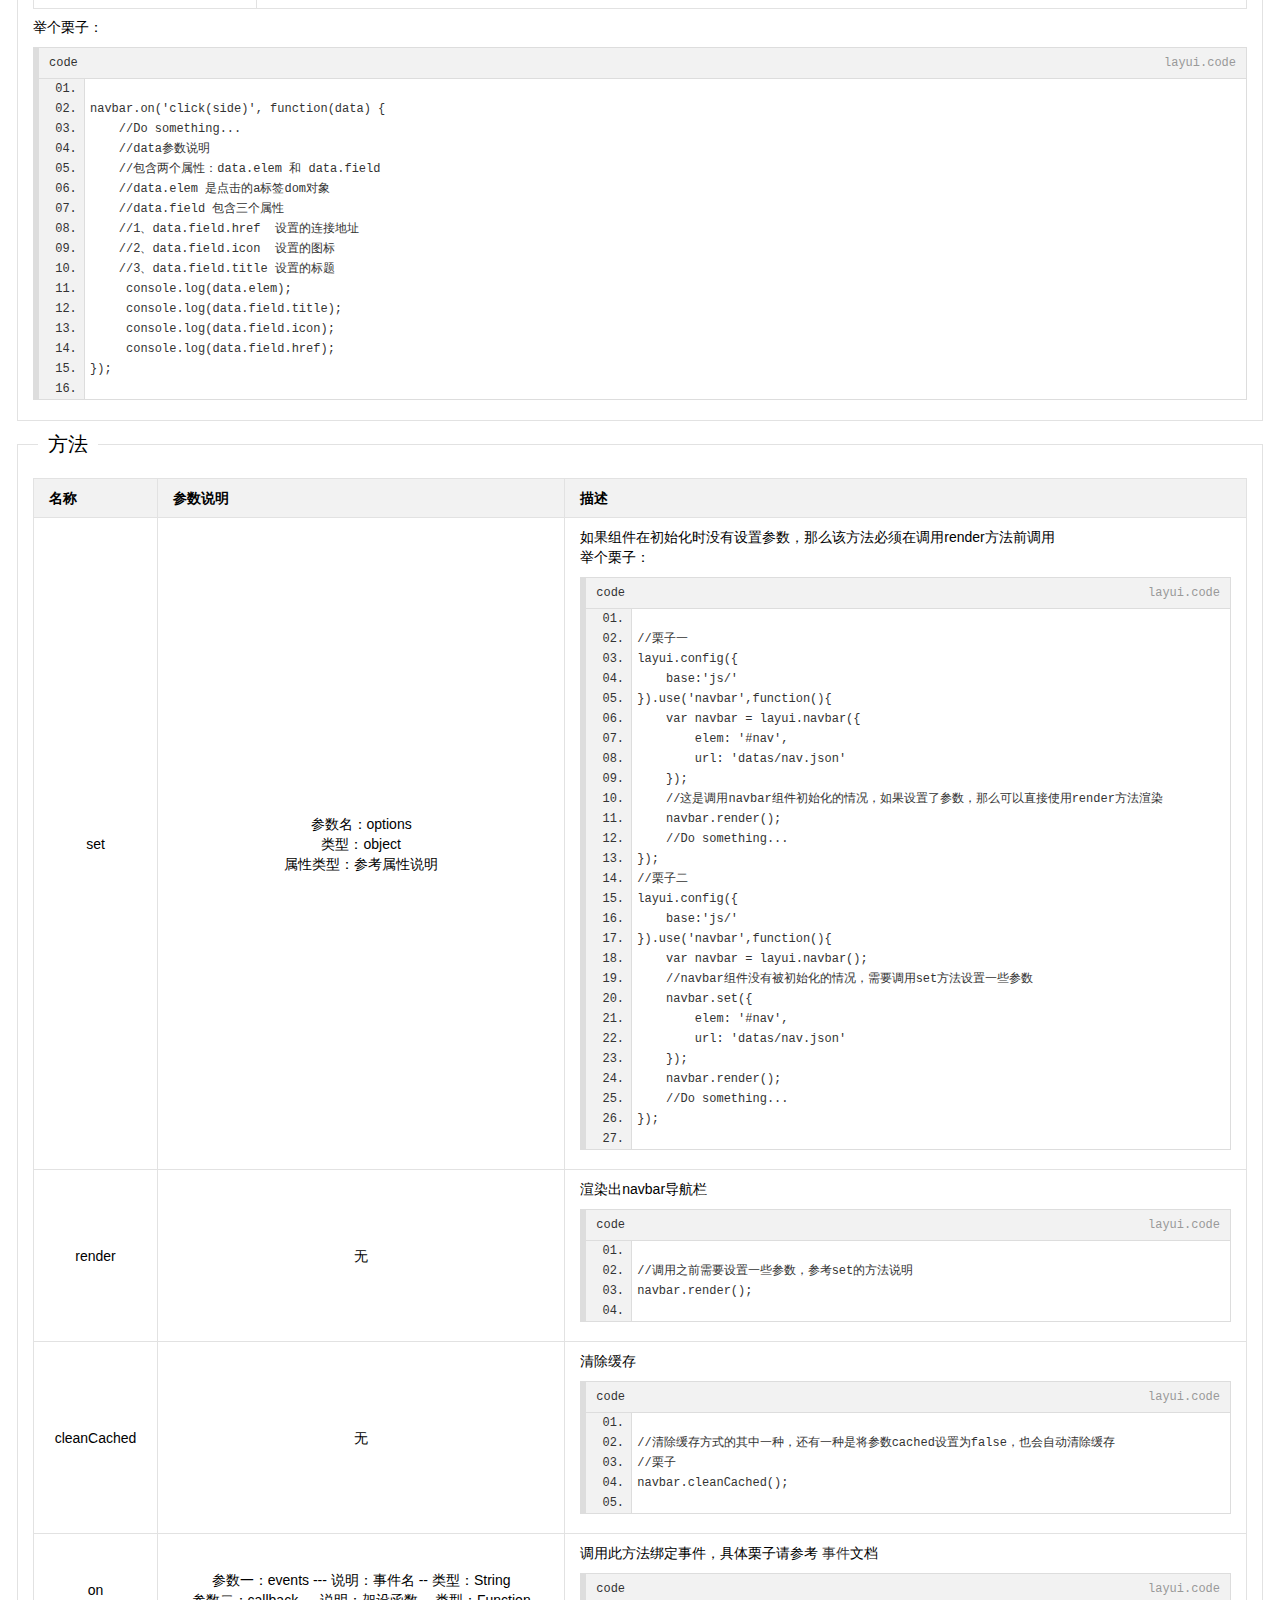
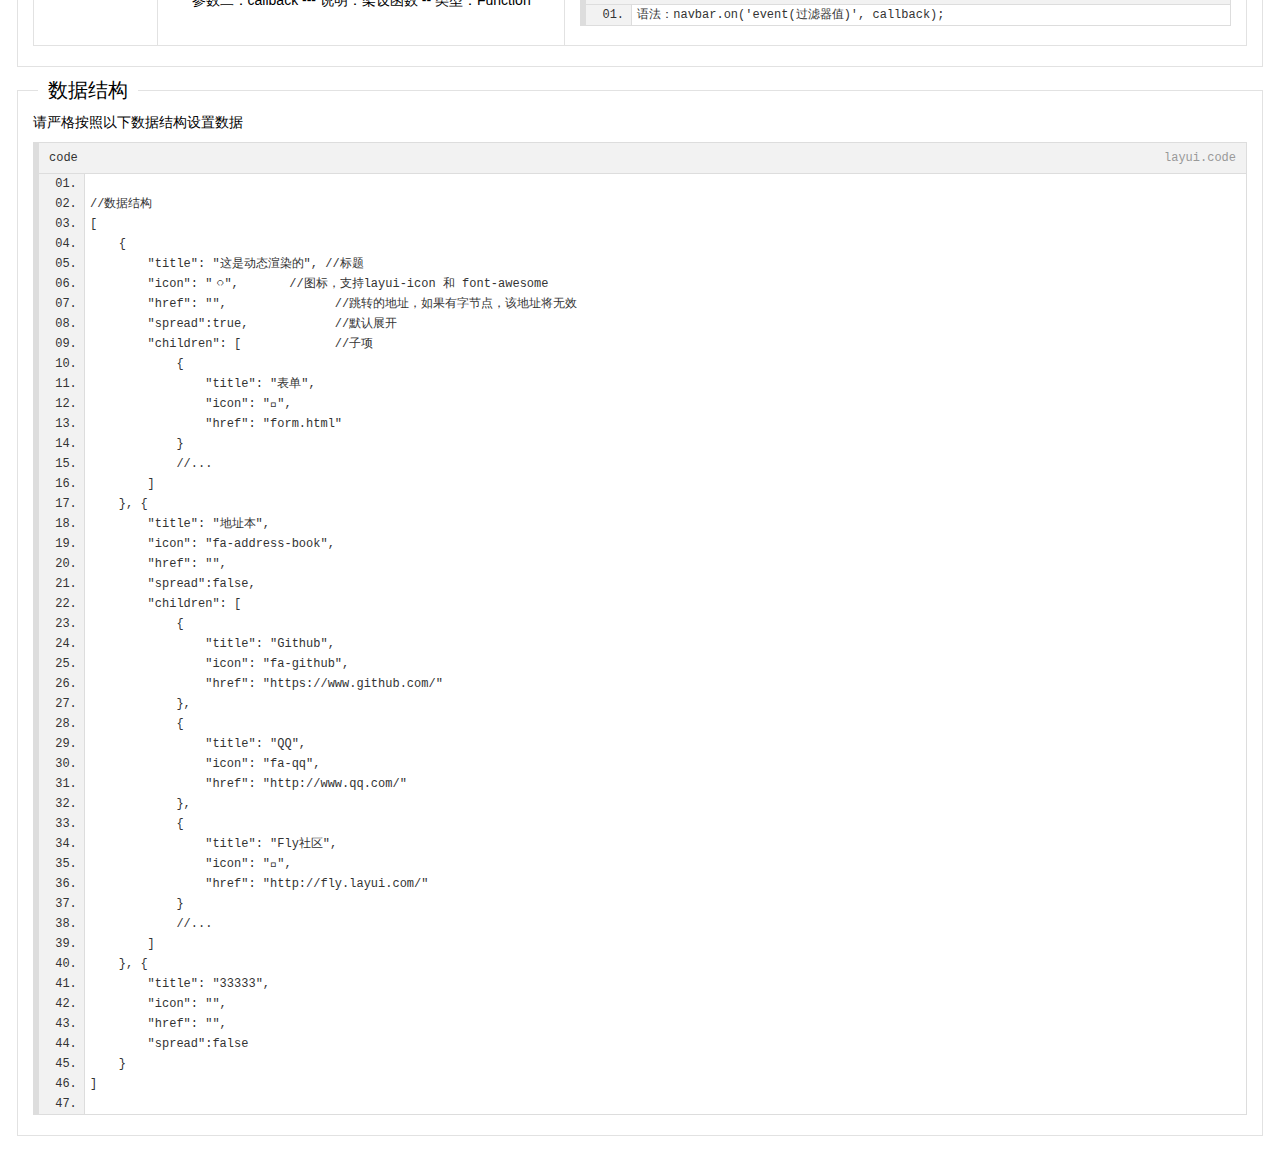
<file: src/main/webapp/navbar.html>
<!DOCTYPE html>
<html>

	<head>
		<meta charset="utf-8">
		<title>Navbar</title>
		<meta name="renderer" content="webkit">
		<meta http-equiv="X-UA-Compatible" content="IE=edge,chrome=1">
		<meta name="viewport" content="width=device-width, initial-scale=1, maximum-scale=1">
		<meta name="apple-mobile-web-app-status-bar-style" content="black">
		<meta name="apple-mobile-web-app-capable" content="yes">
		<meta name="format-detection" content="telephone=no">

		<link rel="stylesheet" href="plugins/layui/css/layui.css" media="all" />
		<link rel="stylesheet" href="css/global.css" media="all">
		<link rel="stylesheet" href="plugins/font-awesome/css/font-awesome.min.css">
	</head>

	<body>
		<div style="margin: 15px;">
			<blockquote class="layui-elem-quote">
				<h1>Navbar 组件 (动态渲染)</h1></blockquote>
			<fieldset class="layui-elem-field">
				<legend>演示</legend>
				<div class="layui-field-box">
					<div id="nav" lay-filter="demo"></div>
					<pre class="layui-code">
						//示例代码
						//html
						&lt;div id=&quot;nav&quot; lay-filter=&quot;demo&quot;&gt;&lt;/div&gt;
						//js
						layui.config({
						    base: 'js/'
						}).use('navbar', function() {
						    var navbar = layui.navbar();
						    navbar.set({
						        elem: '#nav',
						        url: 'datas/nav.json'
						    });
						    navbar.render();
						    navbar.on('click(demo)', function(data) {
						        layui.layer.msg(data.field.href);
						    });		
						});
						</pre>
				</div>
			</fieldset>
			<fieldset class="layui-elem-field">
				<legend>参数</legend>
				<div class="layui-field-box">
					<table class="layui-table">
						<thead>
							<tr>
								<th>属性名称</th>
								<th>类型</th>
								<th>默认值</th>
								<th>描述</th>
							</tr>
						</thead>
						<tbody>
							<tr>
								<td style="text-align: center;">elem</td>
								<td style="text-align: center;">string/object</td>
								<td style="text-align: center;">undefined</td>
								<td>
									<p>存在组件的容器，支持类名、ID名 和Jquery对象.</p>
									<p>举个栗子：</p>
									<p>1. elem:'.nav'</p>
									<p>2. elem:'#nav'</p>
									<p>3. elem:$('.nav')</p>
								</td>
							</tr>
							<tr>
								<td style="text-align: center;">data</td>
								<td style="text-align: center;">object</td>
								<td style="text-align: center;">undefined</td>
								<td>
									<p>提供给组件的数据列表，请严格按照规定格式提供。</p>
								</td>
							</tr>
							<tr>
								<td style="text-align: center;">url</td>
								<td style="text-align: center;">string</td>
								<td style="text-align: center;">undefined</td>
								<td>
									<p>提供数据源远程的URL,当前只支持同步的方式读取数据</p>
								</td>
							</tr>
							<tr>
								<td style="text-align: center;">type</td>
								<td style="text-align: center;">string</td>
								<td style="text-align: center;">GET</td>
								<td>
									<p>请求的方式，可选参数：GET、POST</p>
								</td>
							</tr>
							<tr>
								<td style="text-align: center;">cached</td>
								<td style="text-align: center;">bool</td>
								<td style="text-align: center;">false</td>
								<td>
									<p>是否启用缓存，如果设置为true，则将初始化数据的数据添加至缓存</p>
								</td>
							</tr>
							<tr>
								<td style="text-align: center;">spreadOne</td>
								<td style="text-align: center;">bool</td>
								<td style="text-align: center;">false</td>
								<td>
									<p>设置是否只展开一个二级菜单</p>
								</td>
							</tr>
						</tbody>
					</table>
				</div>
			</fieldset>
			<fieldset class="layui-elem-field" id="event">
				<legend>Event 事件</legend>
				<div class="layui-field-box">
					<p>语法：navbar.on('event(过滤器值)', callback);</p>
					<table class="layui-table">
						<thead>
							<tr>
								<th>事件</th>
								<th>描述</th>
							</tr>
						</thead>
						<tbody>
							<tr>
								<td>click</td>
								<td>Navbar点击事件,元素被点击后会触发</td>
							</tr>
						</tbody>
					</table>
					<p>举个栗子：</p>
					<p>
						<pre class="layui-code">
						navbar.on('click(side)', function(data) {
						    //Do something...
						    //data参数说明
						    //包含两个属性：data.elem 和 data.field
						    //data.elem 是点击的a标签dom对象
						    //data.field 包含三个属性
						    //1、data.field.href  设置的连接地址
						    //2、data.field.icon  设置的图标
						    //3、data.field.title 设置的标题
					     console.log(data.elem);
					     console.log(data.field.title);
					     console.log(data.field.icon);
					     console.log(data.field.href);
						});
						</pre>
					</p>
				</div>
			</fieldset>
			<fieldset class="layui-elem-field">
				<legend>方法</legend>
				<div class="layui-field-box">
					<table class="layui-table">
						<thead>
							<tr>
								<th>名称</th>
								<th>参数说明</th>
								<th>描述</th>
							</tr>
						</thead>
						<tbody>
							<tr>
								<td style="text-align: center;">set</td>
								<td style="text-align: center;">
									<p>参数名：options</p>
									<p>类型：object</p>
									<p>属性类型：参考属性说明</p>
								</td>
								<td>
									如果组件在初始化时没有设置参数，那么该方法必须在调用render方法前调用
									<p>举个栗子：</p>
									<p>
										<pre class="layui-code">
										//栗子一
										layui.config({
										    base:'js/'
										}).use('navbar',function(){
										    var navbar = layui.navbar({
										        elem: '#nav',
										        url: 'datas/nav.json'
										    });
										    //这是调用navbar组件初始化的情况，如果设置了参数，那么可以直接使用render方法渲染
										    navbar.render();
										    //Do something...
										});
										//栗子二
										layui.config({
										    base:'js/'
										}).use('navbar',function(){
										    var navbar = layui.navbar();
										    //navbar组件没有被初始化的情况，需要调用set方法设置一些参数
										    navbar.set({
										        elem: '#nav',
										        url: 'datas/nav.json'
										    });
										    navbar.render();
										    //Do something...
										});
										</pre>
									</p>
								</td>
							</tr>
							<tr>
								<td style="text-align: center;">render</td>
								<td style="text-align: center;">
									无
								</td>
								<td>
									<p>渲染出navbar导航栏</p>
									<p>
										<pre class="layui-code">
										//调用之前需要设置一些参数，参考set的方法说明
										navbar.render();
										</pre>
									</p>
								</td>
							</tr>
							<tr>
								<td style="text-align: center;">cleanCached</td>
								<td style="text-align: center;">
									无
								</td>
								<td>
									<p>清除缓存</p>
									<p>
										<pre class="layui-code">
										//清除缓存方式的其中一种，还有一种是将参数cached设置为false，也会自动清除缓存
										//栗子
										navbar.cleanCached();
										</pre>
									</p>
								</td>
							</tr>
							<tr>
								<td style="text-align: center;">on</td>
								<td style="text-align: center;">
									<p>参数一：events --- 说明：事件名 -- 类型：String</p>
									<p>参数二：callback --- 说明：架设函数 -- 类型：Function</p>
								</td>
								<td>
									<p>调用此方法绑定事件，具体栗子请参考
										<a href="#event">事件</a>文档</p>
									<p>
										<pre class="layui-code">语法：navbar.on('event(过滤器值)', callback);</pre>
									</p>
								</td>
							</tr>
						</tbody>
					</table>
				</div>
			</fieldset>
			<fieldset class="layui-elem-field">
				<legend>数据结构</legend>
				<div class="layui-field-box">
					<p>请严格按照以下数据结构设置数据</p>
					<pre class="layui-code">
						//数据结构
						[
						    {
						        "title": "这是动态渲染的", //标题
						        "icon": "&#x1002;",       //图标，支持layui-icon 和 font-awesome
						        "href": "",               //跳转的地址，如果有字节点，该地址将无效
						        "spread":true,            //默认展开
						        "children": [             //子项 
						            {
						                "title": "表单",
						                "icon": "&#xe62a;",
						                "href": "form.html"
						            }
						            //...
						        ]   
						    }, {
						        "title": "地址本",
						        "icon": "fa-address-book",
						        "href": "",
						        "spread":false,
						        "children": [
						            {
						                "title": "Github",
						                "icon": "fa-github",
						                "href": "https://www.github.com/"
						            },
						            {
						                "title": "QQ",
						                "icon": "fa-qq",
						                "href": "http://www.qq.com/"
						            },
						            {
						                "title": "Fly社区",
						                "icon": "&#xe609;",
						                "href": "http://fly.layui.com/"
						            }
						            //...
						        ] 
						    }, {
						        "title": "33333",
						        "icon": "",
						        "href": "",		
						        "spread":false
						    }
						]
				</pre>
				</div>
			</fieldset>
		</div>
		<script type="text/javascript" src="plugins/layui/layui.js"></script>
		<script>
			layui.config({
				base: 'js/'
			}).use(['navbar', 'code'], function() {
				var navbar = layui.navbar(),
					layer = parent.layer === undefined ? layui.layer : parent.layer,
					$ = layui.jquery;
				layui.code();
				navbar.set({
					elem: '#nav',
					url: 'datas/nav.json',
					cached: true
				});
				navbar.render();
				navbar.on('click(demo)', function(data) {
					console.log(data.elem);
					console.log(data.field.title);
					console.log(data.field.icon);
					console.log(data.field.href);
					layer.msg(data.field.href);
				});
			});
		</script>
	</body>

</html>
</file>
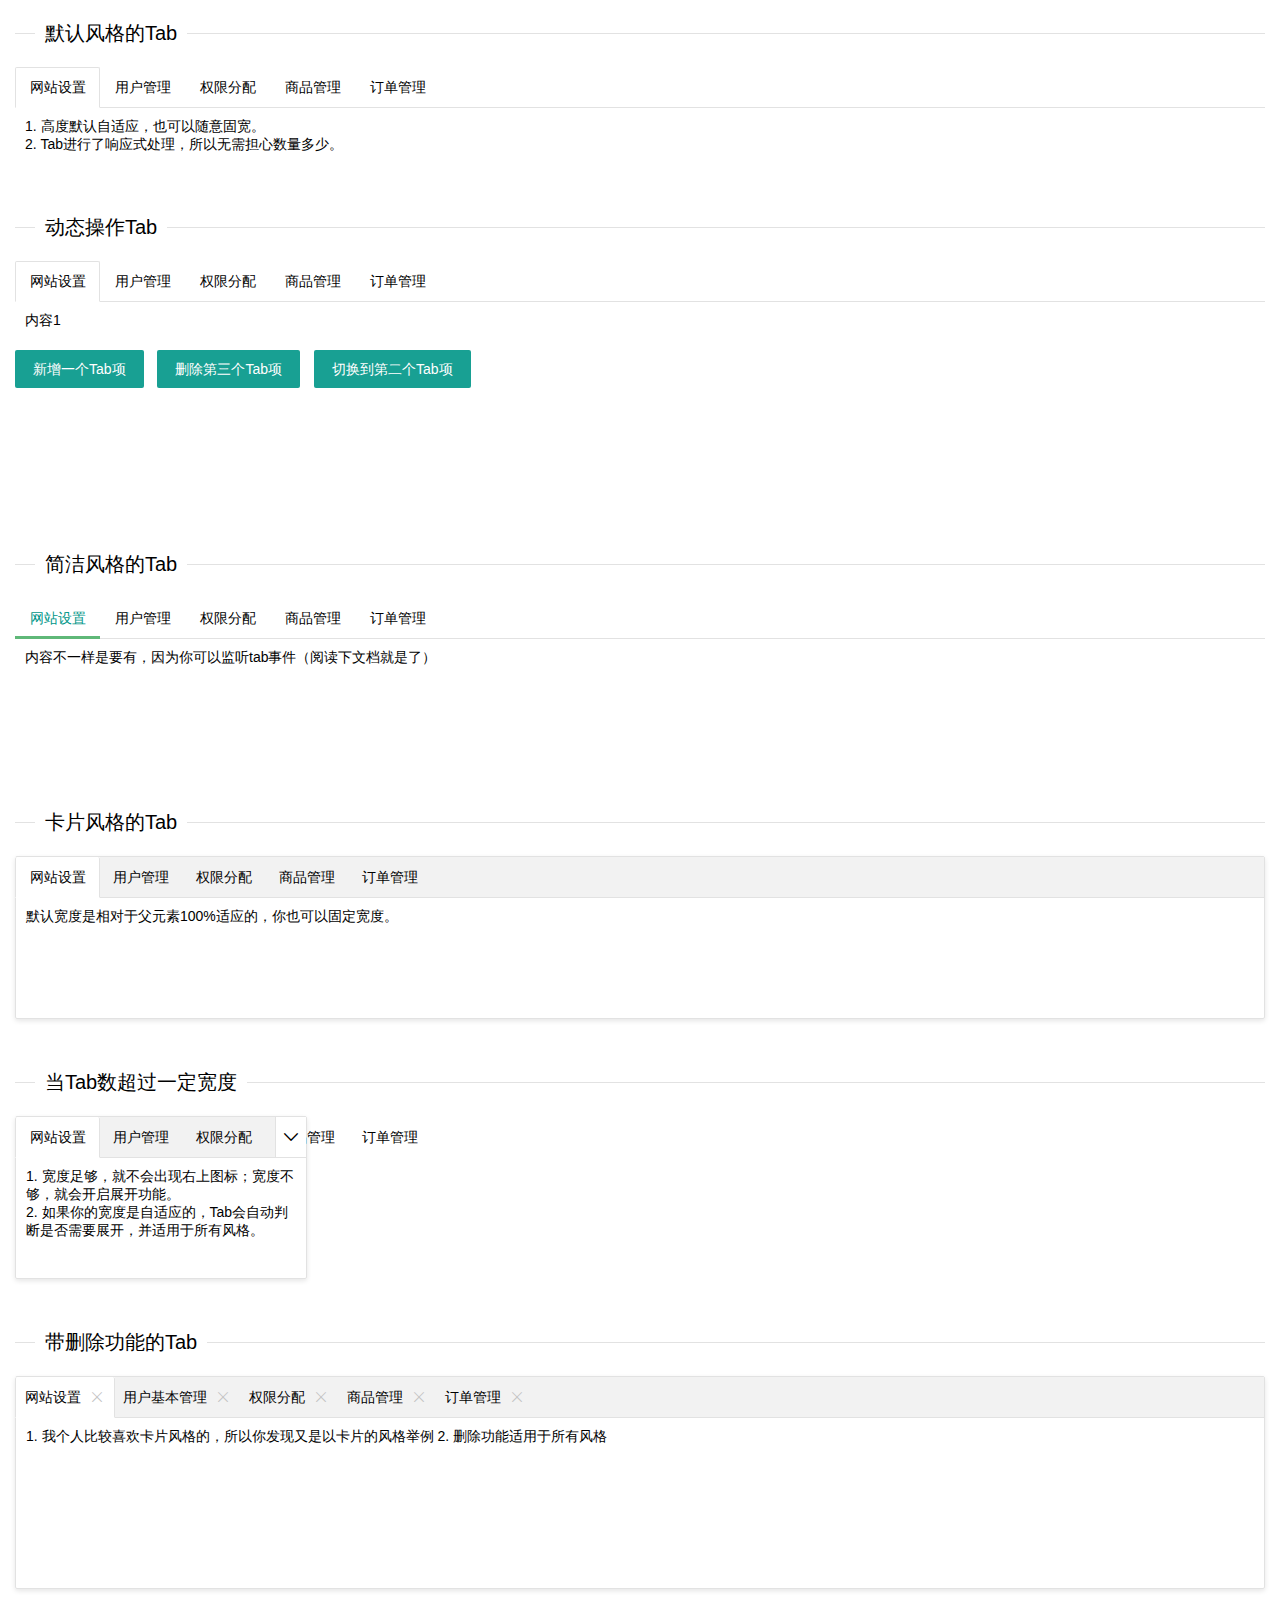
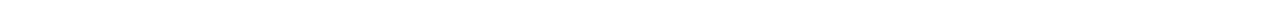
<file: src/main/webapp/tab.html>
<!doctype html>
<html>

	<head>
		<meta charset="utf-8">
		<title>Layui</title>
		<meta name="renderer" content="webkit">
		<meta http-equiv="X-UA-Compatible" content="IE=edge,chrome=1">
		<meta name="viewport" content="width=device-width, initial-scale=1, maximum-scale=1">
		<link rel="stylesheet" href="plugins/layui/css/layui.css" media="all" />
	</head>

	<body>
<div style="margin: 15px;">
		<fieldset class="layui-elem-field layui-field-title" style="margin-top: 20px;">
			<legend>默认风格的Tab</legend>
		</fieldset>

		<div class="layui-tab">
			<ul class="layui-tab-title">
				<li class="layui-this">网站设置</li>
				<li>用户管理</li>
				<li>权限分配</li>
				<li>商品管理</li>
				<li>订单管理</li>
			</ul>
			<div class="layui-tab-content">
				<div class="layui-tab-item layui-show">
					1. 高度默认自适应，也可以随意固宽。
					<br>2. Tab进行了响应式处理，所以无需担心数量多少。
				</div>
				<div class="layui-tab-item">内容2</div>
				<div class="layui-tab-item">内容3</div>
				<div class="layui-tab-item">内容4</div>
				<div class="layui-tab-item">内容5</div>
			</div>
		</div>
		<fieldset class="layui-elem-field layui-field-title" style="margin-top: 50px;">
			<legend>动态操作Tab</legend>
		</fieldset>

		<div class="layui-tab" lay-filter="demo">
			<ul class="layui-tab-title">
				<li class="layui-this">网站设置</li>
				<li>用户管理</li>
				<li>权限分配</li>
				<li>商品管理</li>
				<li>订单管理</li>
			</ul>
			<div class="layui-tab-content">
				<div class="layui-tab-item layui-show">内容1</div>
				<div class="layui-tab-item">内容2</div>
				<div class="layui-tab-item">内容3</div>
				<div class="layui-tab-item">内容4</div>
				<div class="layui-tab-item">内容5</div>
			</div>
		</div>
		<div class="site-demo-button">
			<button class="layui-btn site-demo-active" data-type="tabAdd">新增一个Tab项</button>
			<button class="layui-btn site-demo-active" data-type="tabDelete">删除第三个Tab项</button>
			<button class="layui-btn site-demo-active" data-type="tabChange">切换到第二个Tab项</button>
		</div>

		<!-- 通用-970*90 -->
		<div style="margin-top: 20px;">
			<ins class="adsbygoogle" style="display:inline-block;width:970px;height:90px" data-ad-client="ca-pub-6111334333458862" data-ad-slot="6835627838"></ins>
		</div>

		<fieldset class="layui-elem-field layui-field-title" style="margin-top: 50px;">
			<legend>简洁风格的Tab</legend>
		</fieldset>

		<div class="layui-tab layui-tab-brief" lay-filter="docDemoTabBrief">
			<ul class="layui-tab-title">
				<li class="layui-this">网站设置</li>
				<li>用户管理</li>
				<li>权限分配</li>
				<li>商品管理</li>
				<li>订单管理</li>
			</ul>
			<div class="layui-tab-content" style="height: 100px;">
				<div class="layui-tab-item layui-show">内容不一样是要有，因为你可以监听tab事件（阅读下文档就是了）</div>
				<div class="layui-tab-item">内容2</div>
				<div class="layui-tab-item">内容3</div>
				<div class="layui-tab-item">内容4</div>
				<div class="layui-tab-item">内容5</div>
			</div>
		</div>

		<fieldset class="layui-elem-field layui-field-title" style="margin-top: 50px;">
			<legend>卡片风格的Tab</legend>
		</fieldset>

		<div class="layui-tab layui-tab-card">
			<ul class="layui-tab-title">
				<li class="layui-this">网站设置</li>
				<li>用户管理</li>
				<li>权限分配</li>
				<li>商品管理</li>
				<li>订单管理</li>
			</ul>
			<div class="layui-tab-content" style="height: 100px;">
				<div class="layui-tab-item layui-show">默认宽度是相对于父元素100%适应的，你也可以固定宽度。</div>
				<div class="layui-tab-item">2</div>
				<div class="layui-tab-item">3</div>
				<div class="layui-tab-item">4</div>
				<div class="layui-tab-item">5</div>
				<div class="layui-tab-item">6</div>
			</div>
		</div>

		<fieldset class="layui-elem-field layui-field-title" style="margin-top: 50px;">
			<legend>当Tab数超过一定宽度</legend>
		</fieldset>

		<div class="layui-tab layui-tab-card" style="width: 290px;">
			<ul class="layui-tab-title">
				<li class="layui-this">网站设置</li>
				<li>用户管理</li>
				<li>权限分配</li>
				<li>商品管理</li>
				<li>订单管理</li>
			</ul>
			<div class="layui-tab-content" style="height: 100px;">
				<div class="layui-tab-item layui-show">
					1. 宽度足够，就不会出现右上图标；宽度不够，就会开启展开功能。
					<br>2. 如果你的宽度是自适应的，Tab会自动判断是否需要展开，并适用于所有风格。
				</div>
				<div class="layui-tab-item">2</div>
				<div class="layui-tab-item">3</div>
				<div class="layui-tab-item">4</div>
				<div class="layui-tab-item">5</div>
				<div class="layui-tab-item">6</div>
			</div>
		</div>

		<fieldset class="layui-elem-field layui-field-title" style="margin-top: 50px;">
			<legend>带删除功能的Tab</legend>
		</fieldset>

		<div class="layui-tab layui-tab-card" lay-allowclose="true">
			<ul class="layui-tab-title">
				<li class="layui-this">网站设置</li>
				<li>用户基本管理</li>
				<li>权限分配</li>
				<li>商品管理</li>
				<li>订单管理</li>
			</ul>
			<div class="layui-tab-content" style="height: 150px;">
				<div class="layui-tab-item layui-show">
					1. 我个人比较喜欢卡片风格的，所以你发现又是以卡片的风格举例 2. 删除功能适用于所有风格
				</div>
				<div class="layui-tab-item">2</div>
				<div class="layui-tab-item">3</div>
				<div class="layui-tab-item">4</div>
				<div class="layui-tab-item">5</div>
				<div class="layui-tab-item">6</div>
			</div>
		</div>
</div>
		<script type="text/javascript" src="plugins/layui/layui.js"></script>
		<script>
			layui.use('element', function() {
				var $ = layui.jquery,
					element = layui.element(); //Tab的切换功能，切换事件监听等，需要依赖element模块

				//触发事件
				var active = {
					tabAdd: function() {
						//新增一个Tab项
						element.tabAdd('demo', {
							title: '新选项' + (Math.random() * 1000 | 0) //用于演示
								,
							content: '内容' + (Math.random() * 1000 | 0)
						})
					},
					tabDelete: function() {
						//删除指定Tab项
						element.tabDelete('demo', 2); //删除第3项（注意序号是从0开始计算）
					},
					tabChange: function() {
						//切换到指定Tab项
						element.tabChange('demo', 1); //切换到第2项（注意序号是从0开始计算）
					}
				};

				$('.site-demo-active').on('click', function() {
					var type = $(this).data('type');
					active[type] ? active[type].call(this) : '';
				});
			});
		</script>

	</body>

</html>
</file>
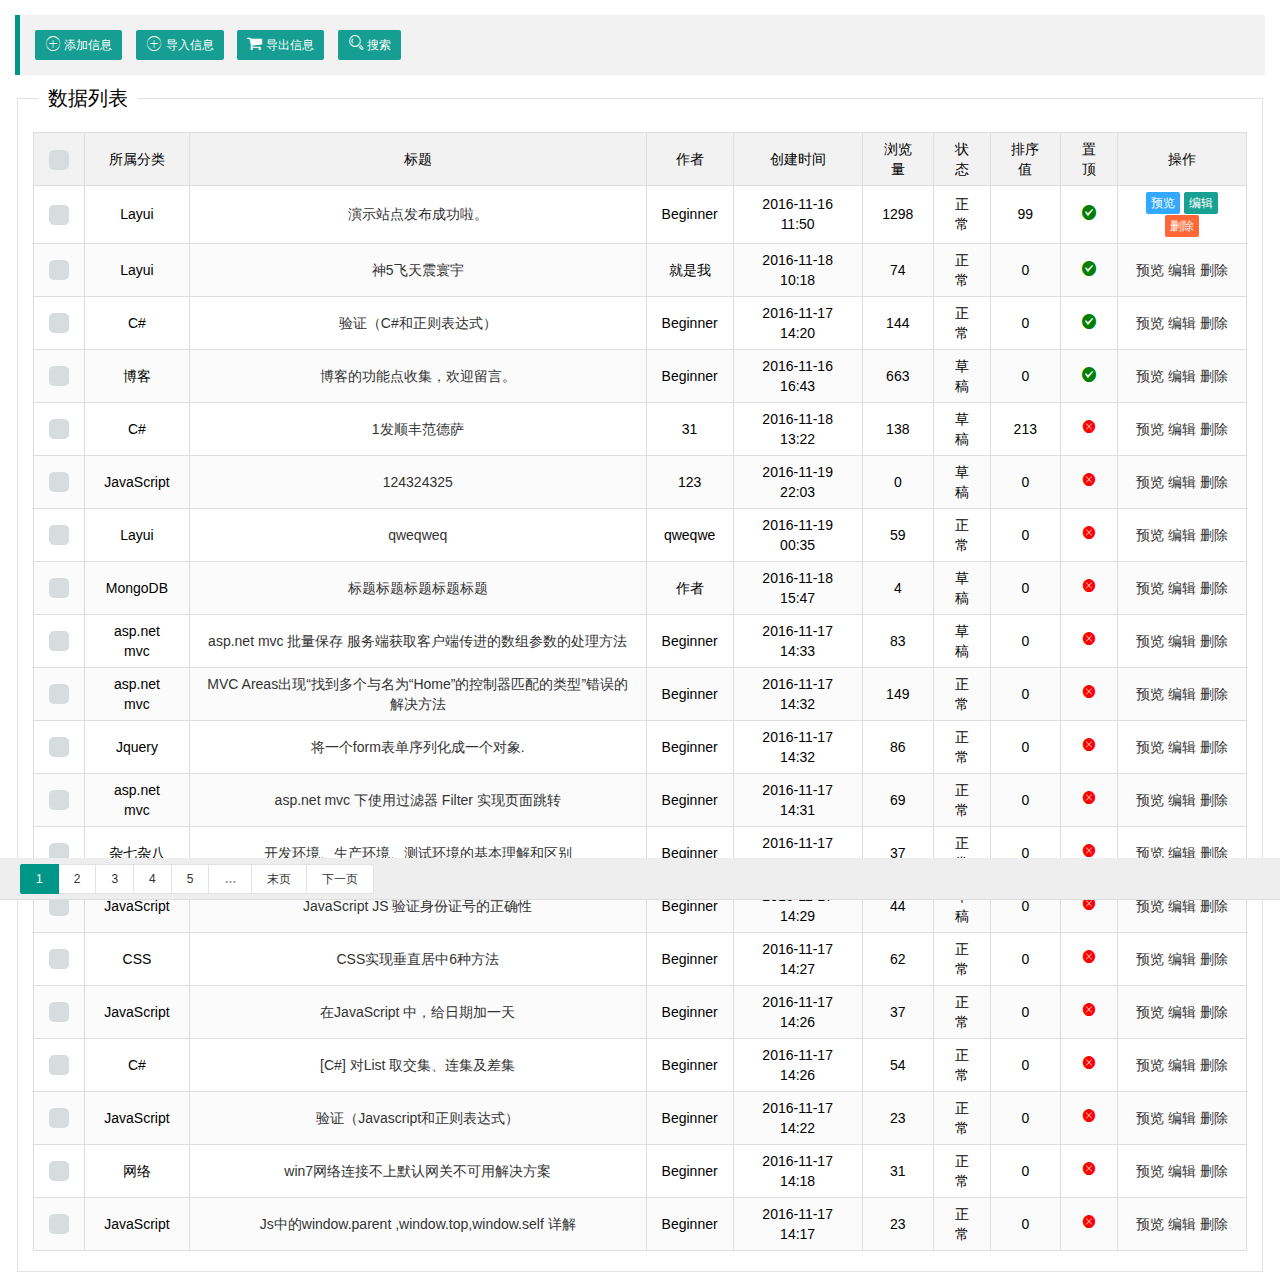
<file: src/main/webapp/table.html>
<!DOCTYPE html>
<html>

	<head>
		<meta charset="UTF-8">
		<title>Table</title>
		<link rel="stylesheet" href="plugins/layui/css/layui.css" media="all" />
		<link rel="stylesheet" href="css/global.css" media="all">
		<link rel="stylesheet" href="plugins/font-awesome/css/font-awesome.min.css">
		<link rel="stylesheet" href="css/table.css" />
	</head>

	<body>
		<div class="admin-main">

			<blockquote class="layui-elem-quote">
				<a href="javascript:;" class="layui-btn layui-btn-small" id="add">
					<i class="layui-icon">&#xe608;</i> 添加信息
				</a>
				<a href="#" class="layui-btn layui-btn-small" id="import">
					<i class="layui-icon">&#xe608;</i> 导入信息
				</a>
				<a href="#" class="layui-btn layui-btn-small">
					<i class="fa fa-shopping-cart" aria-hidden="true"></i> 导出信息
				</a>
				<a href="javascript:;" class="layui-btn layui-btn-small" id="search">
					<i class="layui-icon">&#xe615;</i> 搜索
				</a>
			</blockquote>
			<fieldset class="layui-elem-field">
				<legend>数据列表</legend>
				<div class="layui-field-box">
					<table class="site-table table-hover">
						<thead>
							<tr>
								<th><input type="checkbox" id="selected-all"></th>
								<th>所属分类</th>
								<th>标题</th>
								<th>作者</th>
								<th>创建时间</th>
								<th>浏览量</th>
								<th>状态</th>
								<th>排序值</th>
								<th>置顶</th>
								<th>操作</th>
							</tr>
						</thead>
						<tbody>
							<tr>
								<td><input type="checkbox"></td>
								<td>Layui</td>
								<td>
									<a href="/manage/article_edit_1">演示站点发布成功啦。</a>
								</td>
								<td>Beginner</td>
								<td>2016-11-16 11:50</td>
								<td>1298</td>
								<td>正常</td>
								<td>99</td>
								<td style="text-align:center;"><i class="layui-icon" style="color:green;"></i></td>
								<td>
									<a href="/detail-1" target="_blank" class="layui-btn layui-btn-normal layui-btn-mini">预览</a>
									<a href="/manage/article_edit_1" class="layui-btn layui-btn-mini">编辑</a>
									<a href="javascript:;" data-id="1" data-opt="del" class="layui-btn layui-btn-danger layui-btn-mini">删除</a>
								</td>
							</tr>
							<tr>
								<td><input type="checkbox"></td>
								<td>Layui</td>
								<td>
									<a href="/manage/article_edit_19">神5飞天震寰宇</a>
								</td>
								<td>就是我</td>
								<td>2016-11-18 10:18</td>
								<td>74</td>
								<td>正常</td>
								<td>0</td>
								<td style="text-align:center;"><i class="layui-icon" style="color:green;"></i></td>
								<td>
									<a href="/detail-19" target="_blank">预览</a>
									<a href="/manage/article_edit_19">编辑</a>
									<a href="javascript:;" data-id="19" data-opt="del">删除</a>
								</td>
							</tr>
							<tr>
								<td><input type="checkbox"></td>
								<td>C#</td>
								<td>
									<a href="/manage/article_edit_8">验证（C#和正则表达式）</a>
								</td>
								<td>Beginner</td>
								<td>2016-11-17 14:20</td>
								<td>144</td>
								<td>正常</td>
								<td>0</td>
								<td style="text-align:center;"><i class="layui-icon" style="color:green;"></i></td>
								<td>
									<a href="/detail-8" target="_blank">预览</a>
									<a href="/manage/article_edit_8">编辑</a>
									<a href="javascript:;" data-id="8" data-opt="del">删除</a>
								</td>
							</tr>
							<tr>
								<td><input type="checkbox"></td>
								<td>博客</td>
								<td>
									<a href="/manage/article_edit_4">博客的功能点收集，欢迎留言。</a>
								</td>
								<td>Beginner</td>
								<td>2016-11-16 16:43</td>
								<td>663</td>
								<td>草稿</td>
								<td>0</td>
								<td style="text-align:center;"><i class="layui-icon" style="color:green;"></i></td>
								<td>
									<a href="/detail-4" target="_blank">预览</a>
									<a href="/manage/article_edit_4">编辑</a>
									<a href="javascript:;" data-id="4" data-opt="del">删除</a>
								</td>
							</tr>
							<tr>
								<td><input type="checkbox"></td>
								<td>C#</td>
								<td>
									<a href="/manage/article_edit_20">1发顺丰范德萨</a>
								</td>
								<td>31</td>
								<td>2016-11-18 13:22</td>
								<td>138</td>
								<td>草稿</td>
								<td>213</td>
								<td style="text-align:center;"><i class="layui-icon" style="color:red;">ဇ</i></td>
								<td>
									<a href="/detail-20" target="_blank">预览</a>
									<a href="/manage/article_edit_20">编辑</a>
									<a href="javascript:;" data-id="20" data-opt="del">删除</a>
								</td>
							</tr>
							<tr>
								<td><input type="checkbox"></td>
								<td>JavaScript</td>
								<td>
									<a href="/manage/article_edit_23">124324325</a>
								</td>
								<td>123</td>
								<td>2016-11-19 22:03</td>
								<td>0</td>
								<td>草稿</td>
								<td>0</td>
								<td style="text-align:center;"><i class="layui-icon" style="color:red;">ဇ</i></td>
								<td>
									<a href="/detail-23" target="_blank">预览</a>
									<a href="/manage/article_edit_23">编辑</a>
									<a href="javascript:;" data-id="23" data-opt="del">删除</a>
								</td>
							</tr>
							<tr>
								<td><input type="checkbox"></td>
								<td>Layui</td>
								<td>
									<a href="/manage/article_edit_22">qweqweq</a>
								</td>
								<td>qweqwe</td>
								<td>2016-11-19 00:35</td>
								<td>59</td>
								<td>正常</td>
								<td>0</td>
								<td style="text-align:center;"><i class="layui-icon" style="color:red;">ဇ</i></td>
								<td>
									<a href="/detail-22" target="_blank">预览</a>
									<a href="/manage/article_edit_22">编辑</a>
									<a href="javascript:;" data-id="22" data-opt="del">删除</a>
								</td>
							</tr>
							<tr>
								<td><input type="checkbox"></td>
								<td>MongoDB</td>
								<td>
									<a href="/manage/article_edit_21">标题标题标题标题标题</a>
								</td>
								<td>作者</td>
								<td>2016-11-18 15:47</td>
								<td>4</td>
								<td>草稿</td>
								<td>0</td>
								<td style="text-align:center;"><i class="layui-icon" style="color:red;">ဇ</i></td>
								<td>
									<a href="/detail-21" target="_blank">预览</a>
									<a href="/manage/article_edit_21">编辑</a>
									<a href="javascript:;" data-id="21" data-opt="del">删除</a>
								</td>
							</tr>
							<tr>
								<td><input type="checkbox"></td>
								<td>asp.net mvc</td>
								<td>
									<a href="/manage/article_edit_18">asp.net mvc 批量保存 服务端获取客户端传进的数组参数的处理方法</a>
								</td>
								<td>Beginner</td>
								<td>2016-11-17 14:33</td>
								<td>83</td>
								<td>草稿</td>
								<td>0</td>
								<td style="text-align:center;"><i class="layui-icon" style="color:red;">ဇ</i></td>
								<td>
									<a href="/detail-18" target="_blank">预览</a>
									<a href="/manage/article_edit_18">编辑</a>
									<a href="javascript:;" data-id="18" data-opt="del">删除</a>
								</td>
							</tr>
							<tr>
								<td><input type="checkbox"></td>
								<td>asp.net mvc</td>
								<td>
									<a href="/manage/article_edit_17">MVC Areas出现“找到多个与名为“Home”的控制器匹配的类型”错误的解决方法</a>
								</td>
								<td>Beginner</td>
								<td>2016-11-17 14:32</td>
								<td>149</td>
								<td>正常</td>
								<td>0</td>
								<td style="text-align:center;"><i class="layui-icon" style="color:red;">ဇ</i></td>
								<td>
									<a href="/detail-17" target="_blank">预览</a>
									<a href="/manage/article_edit_17">编辑</a>
									<a href="javascript:;" data-id="17" data-opt="del">删除</a>
								</td>
							</tr>
							<tr>
								<td><input type="checkbox"></td>
								<td>Jquery</td>
								<td>
									<a href="/manage/article_edit_16">将一个form表单序列化成一个对象.</a>
								</td>
								<td>Beginner</td>
								<td>2016-11-17 14:32</td>
								<td>86</td>
								<td>正常</td>
								<td>0</td>
								<td style="text-align:center;"><i class="layui-icon" style="color:red;">ဇ</i></td>
								<td>
									<a href="/detail-16" target="_blank">预览</a>
									<a href="/manage/article_edit_16">编辑</a>
									<a href="javascript:;" data-id="16" data-opt="del">删除</a>
								</td>
							</tr>
							<tr>
								<td><input type="checkbox"></td>
								<td>asp.net mvc</td>
								<td>
									<a href="/manage/article_edit_15">asp.net mvc 下使用过滤器 Filter 实现页面跳转</a>
								</td>
								<td>Beginner</td>
								<td>2016-11-17 14:31</td>
								<td>69</td>
								<td>正常</td>
								<td>0</td>
								<td style="text-align:center;"><i class="layui-icon" style="color:red;">ဇ</i></td>
								<td>
									<a href="/detail-15" target="_blank">预览</a>
									<a href="/manage/article_edit_15">编辑</a>
									<a href="javascript:;" data-id="15" data-opt="del">删除</a>
								</td>
							</tr>
							<tr>
								<td><input type="checkbox"></td>
								<td>杂七杂八</td>
								<td>
									<a href="/manage/article_edit_14">开发环境、生产环境、测试环境的基本理解和区别</a>
								</td>
								<td>Beginner</td>
								<td>2016-11-17 14:30</td>
								<td>37</td>
								<td>正常</td>
								<td>0</td>
								<td style="text-align:center;"><i class="layui-icon" style="color:red;">ဇ</i></td>
								<td>
									<a href="/detail-14" target="_blank">预览</a>
									<a href="/manage/article_edit_14">编辑</a>
									<a href="javascript:;" data-id="14" data-opt="del">删除</a>
								</td>
							</tr>
							<tr>
								<td><input type="checkbox"></td>
								<td>JavaScript</td>
								<td>
									<a href="/manage/article_edit_13">JavaScript JS 验证身份证号的正确性</a>
								</td>
								<td>Beginner</td>
								<td>2016-11-17 14:29</td>
								<td>44</td>
								<td>草稿</td>
								<td>0</td>
								<td style="text-align:center;"><i class="layui-icon" style="color:red;">ဇ</i></td>
								<td>
									<a href="/detail-13" target="_blank">预览</a>
									<a href="/manage/article_edit_13">编辑</a>
									<a href="javascript:;" data-id="13" data-opt="del">删除</a>
								</td>
							</tr>
							<tr>
								<td><input type="checkbox"></td>
								<td>CSS</td>
								<td>
									<a href="/manage/article_edit_12">CSS实现垂直居中6种方法</a>
								</td>
								<td>Beginner</td>
								<td>2016-11-17 14:27</td>
								<td>62</td>
								<td>正常</td>
								<td>0</td>
								<td style="text-align:center;"><i class="layui-icon" style="color:red;">ဇ</i></td>
								<td>
									<a href="/detail-12" target="_blank">预览</a>
									<a href="/manage/article_edit_12">编辑</a>
									<a href="javascript:;" data-id="12" data-opt="del">删除</a>
								</td>
							</tr>
							<tr>
								<td><input type="checkbox"></td>
								<td>JavaScript</td>
								<td>
									<a href="/manage/article_edit_11">在JavaScript 中，给日期加一天</a>
								</td>
								<td>Beginner</td>
								<td>2016-11-17 14:26</td>
								<td>37</td>
								<td>正常</td>
								<td>0</td>
								<td style="text-align:center;"><i class="layui-icon" style="color:red;">ဇ</i></td>
								<td>
									<a href="/detail-11" target="_blank">预览</a>
									<a href="/manage/article_edit_11">编辑</a>
									<a href="javascript:;" data-id="11" data-opt="del">删除</a>
								</td>
							</tr>
							<tr>
								<td><input type="checkbox"></td>
								<td>C#</td>
								<td>
									<a href="/manage/article_edit_10">[C#] 对List 取交集、连集及差集</a>
								</td>
								<td>Beginner</td>
								<td>2016-11-17 14:26</td>
								<td>54</td>
								<td>正常</td>
								<td>0</td>
								<td style="text-align:center;"><i class="layui-icon" style="color:red;">ဇ</i></td>
								<td>
									<a href="/detail-10" target="_blank">预览</a>
									<a href="/manage/article_edit_10">编辑</a>
									<a href="javascript:;" data-id="10" data-opt="del">删除</a>
								</td>
							</tr>
							<tr>
								<td><input type="checkbox"></td>
								<td>JavaScript</td>
								<td>
									<a href="/manage/article_edit_9">验证（Javascript和正则表达式）</a>
								</td>
								<td>Beginner</td>
								<td>2016-11-17 14:22</td>
								<td>23</td>
								<td>正常</td>
								<td>0</td>
								<td style="text-align:center;"><i class="layui-icon" style="color:red;">ဇ</i></td>
								<td>
									<a href="/detail-9" target="_blank">预览</a>
									<a href="/manage/article_edit_9">编辑</a>
									<a href="javascript:;" data-id="9" data-opt="del">删除</a>
								</td>
							</tr>
							<tr>
								<td><input type="checkbox"></td>
								<td>网络</td>
								<td>
									<a href="/manage/article_edit_7">win7网络连接不上默认网关不可用解决方案</a>
								</td>
								<td>Beginner</td>
								<td>2016-11-17 14:18</td>
								<td>31</td>
								<td>正常</td>
								<td>0</td>
								<td style="text-align:center;"><i class="layui-icon" style="color:red;">ဇ</i></td>
								<td>
									<a href="/detail-7" target="_blank">预览</a>
									<a href="/manage/article_edit_7">编辑</a>
									<a href="javascript:;" data-id="7" data-opt="del">删除</a>
								</td>
							</tr>
							<tr>
								<td><input type="checkbox"></td>
								<td>JavaScript</td>
								<td>
									<a href="/manage/article_edit_6">Js中的window.parent ,window.top,window.self 详解</a>
								</td>
								<td>Beginner</td>
								<td>2016-11-17 14:17</td>
								<td>23</td>
								<td>正常</td>
								<td>0</td>
								<td style="text-align:center;"><i class="layui-icon" style="color:red;">ဇ</i></td>
								<td>
									<a href="/detail-6" target="_blank">预览</a>
									<a href="/manage/article_edit_6">编辑</a>
									<a href="javascript:;" data-id="6" data-opt="del">删除</a>
								</td>
							</tr>
						</tbody>
					</table>

				</div>
			</fieldset>
			<div class="admin-table-page">
				<div id="page" class="page">
				</div>
			</div>
		</div>
		<script type="text/javascript" src="plugins/layui/layui.js"></script>
		<script>
			layui.config({
				base: 'plugins/layui/modules/'
			});

			layui.use(['icheck', 'laypage','layer'], function() {
				var $ = layui.jquery,
					laypage = layui.laypage,
					layer = parent.layer === undefined ? layui.layer : parent.layer;
				$('input').iCheck({
					checkboxClass: 'icheckbox_flat-green'
				});

				//page
				laypage({
					cont: 'page',
					pages: 25 //总页数
						,
					groups: 5 //连续显示分页数
						,
					jump: function(obj, first) {
						//得到了当前页，用于向服务端请求对应数据
						var curr = obj.curr;
						if(!first) {
							//layer.msg('第 '+ obj.curr +' 页');
						}
					}
				});

				$('#search').on('click', function() {
					parent.layer.alert('你点击了搜索按钮')
				});

				$('#add').on('click', function() {
					$.get('temp/edit-form.html', null, function(form) {
						layer.open({
							type: 1,
							title: '添加表单',
							content: form,
							btn: ['保存', '取消'],
							area: ['600px', '400px'],
							maxmin: true,
							yes: function(index) {
								console.log(index);
							},
							full: function(elem) {
								var win = window.top === window.self ? window : parent.window;
								$(win).on('resize', function() {
									var $this = $(this);
									elem.width($this.width()).height($this.height()).css({
										top: 0,
										left: 0
									});
									elem.children('div.layui-layer-content').height($this.height() - 95);
								});
							}
						});
					});
				});

				$('#import').on('click', function() {
					var that = this;
					var index = layer.tips('只想提示地精准些', that,{tips: [1, 'white']});
					$('#layui-layer'+index).children('div.layui-layer-content').css('color','#000000');
				});

				$('.site-table tbody tr').on('click', function(event) {
					var $this = $(this);
					var $input = $this.children('td').eq(0).find('input');
					$input.on('ifChecked', function(e) {
						$this.css('background-color', '#EEEEEE');
					});
					$input.on('ifUnchecked', function(e) {
						$this.removeAttr('style');
					});
					$input.iCheck('toggle');
				}).find('input').each(function() {
					var $this = $(this);
					$this.on('ifChecked', function(e) {
						$this.parents('tr').css('background-color', '#EEEEEE');
					});
					$this.on('ifUnchecked', function(e) {
						$this.parents('tr').removeAttr('style');
					});
				});
				$('#selected-all').on('ifChanged', function(event) {
					var $input = $('.site-table tbody tr td').find('input');
					$input.iCheck(event.currentTarget.checked ? 'check' : 'uncheck');
				});
			});
		</script>
	</body>

</html>
</file>
<file: src/main/webapp/plugins/layui/css/layui.css>
/** layui-v1.0.9_rls MIT License By http://www.layui.com */
 .layui-laypage a,a{text-decoration:none}.layui-btn,.layui-inline,img{vertical-align:middle}.layui-btn,.layui-unselect{-webkit-user-select:none;-ms-user-select:none;-moz-user-select:none}.layui-btn,.layui-tree li i,.layui-unselect{-moz-user-select:none}blockquote,body,button,dd,div,dl,dt,form,h1,h2,h3,h4,h5,h6,input,li,ol,p,pre,td,textarea,th,ul{margin:0;padding:0;-webkit-tap-highlight-color:rgba(0,0,0,0)}a:active,a:hover{outline:0}img{display:inline-block;border:none}li{list-style:none}table{border-collapse:collapse;border-spacing:0}h1,h2,h3{font-size:14px;font-weight:400}h4,h5,h6{font-size:100%;font-weight:400}button,input,optgroup,option,select,textarea{font-family:inherit;font-size:inherit;font-style:inherit;font-weight:inherit;outline:0}pre{white-space:pre-wrap;white-space:-moz-pre-wrap;white-space:-pre-wrap;white-space:-o-pre-wrap;word-wrap:break-word}::-webkit-scrollbar{width:10px;height:10px}::-webkit-scrollbar-button:vertical{display:none}::-webkit-scrollbar-corner,::-webkit-scrollbar-track{background-color:#e2e2e2}::-webkit-scrollbar-thumb{border-radius:0;background-color:rgba(0,0,0,.3)}::-webkit-scrollbar-thumb:vertical:hover{background-color:rgba(0,0,0,.35)}::-webkit-scrollbar-thumb:vertical:active{background-color:rgba(0,0,0,.38)}@font-face{font-family:layui-icon;src:url(../font/iconfont.eot?v=1.0.9);src:url(../font/iconfont.eot?v=1.0.9#iefix) format('embedded-opentype'),url(../font/iconfont.svg?v=1.0.9#iconfont) format('svg'),url(../font/iconfont.woff?v=1.0.9) format('woff'),url(../font/iconfont.ttf?v=1.0.9) format('truetype')}.layui-icon{font-family:layui-icon!important;font-size:16px;font-style:normal;-webkit-font-smoothing:antialiased;-moz-osx-font-smoothing:grayscale}body{line-height:24px;font:14px Helvetica Neue,Helvetica,PingFang SC,\5FAE\8F6F\96C5\9ED1,Tahoma,Arial,sans-serif}hr{height:1px;margin:10px 0;border:0;background-color:#e2e2e2;clear:both}a{color:#333}a:hover{color:#777}a cite{font-style:normal;*cursor:pointer}.layui-box,.layui-box *{-webkit-box-sizing:content-box!important;-moz-box-sizing:content-box!important;box-sizing:content-box!important}.layui-border-box,.layui-border-box *{-webkit-box-sizing:border-box!important;-moz-box-sizing:border-box!important;box-sizing:border-box!important}.layui-clear{clear:both;*zoom:1}.layui-clear:after{content:'\20';clear:both;*zoom:1;display:block;height:0}.layui-inline{position:relative;display:inline-block;*display:inline;*zoom:1}.layui-edge{position:absolute;width:0;height:0;border-style:dashed;border-color:transparent;overflow:hidden}.layui-elip{text-overflow:ellipsis;overflow:hidden;white-space:nowrap}.layui-disabled,.layui-disabled:hover{color:#d2d2d2!important;cursor:not-allowed!important}.layui-circle{border-radius:100%}.layui-show{display:block!important}.layui-hide{display:none!important}.layui-main{position:relative;width:1140px;margin:0 auto}.layui-header{position:relative;z-index:1000;height:60px}.layui-header a:hover{transition:all .5s;-webkit-transition:all .5s}.layui-side{position:fixed;top:0;bottom:0;z-index:999;width:200px;overflow-x:hidden}.layui-side-scroll{width:220px;height:100%;overflow-x:hidden}.layui-body{position:absolute;left:200px;right:0;top:0;bottom:0;z-index:998;width:auto;overflow:hidden;overflow-y:auto;-webkit-box-sizing:border-box;-moz-box-sizing:border-box;box-sizing:border-box}.layui-layout-admin .layui-header{background-color:#23262E}.layui-layout-admin .layui-side{top:60px;width:200px;overflow-x:hidden}.layui-layout-admin .layui-body{top:60px;bottom:44px}.layui-layout-admin .layui-main{width:auto;margin:0 15px}.layui-layout-admin .layui-footer{position:fixed;left:200px;right:0;bottom:0;height:44px;background-color:#eee}.layui-btn,.layui-input,.layui-select,.layui-textarea,.layui-upload-button{outline:0;-webkit-transition:border-color .3s cubic-bezier(.65,.05,.35,.5);transition:border-color .3s cubic-bezier(.65,.05,.35,.5);-webkit-box-sizing:border-box!important;-moz-box-sizing:border-box!important;box-sizing:border-box!important}.layui-elem-quote{margin-bottom:10px;padding:15px;line-height:22px;border-left:5px solid #009688;border-radius:0 2px 2px 0;background-color:#f2f2f2}.layui-quote-nm{border-color:#e2e2e2;border-style:solid;border-width:1px 1px 1px 5px;background:0 0}.layui-elem-field{margin-bottom:10px;padding:0;border:1px solid #e2e2e2}.layui-elem-field legend{margin-left:20px;padding:0 10px;font-size:20px;font-weight:300}.layui-field-title{margin:10px 0 20px;border:none;border-top:1px solid #e2e2e2}.layui-field-box{padding:10px 15px}.layui-field-title .layui-field-box{padding:10px 0}.layui-progress{position:relative;height:6px;border-radius:20px;background-color:#e2e2e2}.layui-progress-bar{position:absolute;width:0;max-width:100%;height:6px;border-radius:20px;text-align:right;background-color:#5FB878;transition:all .3s;-webkit-transition:all .3s}.layui-progress-big,.layui-progress-big .layui-progress-bar{height:18px;line-height:18px}.layui-progress-text{position:relative;top:-18px;line-height:18px;font-size:12px;color:#666}.layui-progress-big .layui-progress-text{position:static;padding:0 10px;color:#fff}.layui-collapse{border:1px solid #e2e2e2;border-radius:2px}.layui-colla-item{border-top:1px solid #e2e2e2}.layui-colla-item:first-child{border-top:none}.layui-colla-title{position:relative;height:42px;line-height:42px;padding:0 15px 0 35px;color:#333;background-color:#f2f2f2;cursor:pointer}.layui-colla-content{display:none;padding:10px 15px;line-height:22px;border-top:1px solid #e2e2e2;color:#666}.layui-colla-icon{position:absolute;left:15px;top:0;font-size:14px}.layui-bg-red{background-color:#FF5722}.layui-bg-orange{background-color:#F7B824}.layui-bg-green{background-color:#009688}.layui-bg-cyan{background-color:#2F4056}.layui-bg-blue{background-color:#1E9FFF}.layui-bg-black{background-color:#393D49}.layui-bg-gray{background-color:#eee}.layui-word-aux{font-size:12px;color:#999;padding:0 5px}.layui-btn{display:inline-block;height:38px;line-height:38px;padding:0 18px;background-color:#009688;color:#fff;white-space:nowrap;text-align:center;font-size:14px;border:none;border-radius:2px;cursor:pointer;opacity:.9;filter:alpha(opacity=90)}.layui-btn:hover{opacity:.8;filter:alpha(opacity=80);color:#fff}.layui-btn:active{opacity:1;filter:alpha(opacity=100)}.layui-btn+.layui-btn{margin-left:10px}.layui-btn-radius{border-radius:100px}.layui-btn .layui-icon{font-size:18px;vertical-align:bottom}.layui-btn-primary{border:1px solid #C9C9C9;background-color:#fff;color:#555}.layui-btn-primary:hover{border-color:#009688;color:#333}.layui-btn-normal{background-color:#1E9FFF}.layui-btn-warm{background-color:#F7B824}.layui-btn-danger{background-color:#FF5722}.layui-btn-disabled,.layui-btn-disabled:active,.layui-btn-disabled:hover{border:1px solid #e6e6e6;background-color:#FBFBFB;color:#C9C9C9;cursor:not-allowed;opacity:1}.layui-btn-big{height:44px;line-height:44px;padding:0 25px;font-size:16px}.layui-btn-small{height:30px;line-height:30px;padding:0 10px;font-size:12px}.layui-btn-small i{font-size:16px!important}.layui-btn-mini{height:22px;line-height:22px;padding:0 5px;font-size:12px}.layui-btn-mini i{font-size:14px!important}.layui-btn-group{display:inline-block;vertical-align:middle;font-size:0}.layui-btn-group .layui-btn{margin-left:0!important;margin-right:0!important;border-left:1px solid rgba(255,255,255,.5);border-radius:0}.layui-btn-group .layui-btn-primary{border-left:none}.layui-btn-group .layui-btn-primary:hover{border-color:#C9C9C9;color:#009688}.layui-btn-group .layui-btn:first-child{border-left:none;border-radius:2px 0 0 2px}.layui-btn-group .layui-btn-primary:first-child{border-left:1px solid #c9c9c9}.layui-btn-group .layui-btn:last-child{border-radius:0 2px 2px 0}.layui-btn-group .layui-btn+.layui-btn{margin-left:0}.layui-btn-group+.layui-btn-group{margin-left:10px}.layui-input,.layui-select,.layui-textarea{height:38px;line-height:38px;line-height:36px\9;border:1px solid #e6e6e6;background-color:#fff;border-radius:2px}.layui-form-label,.layui-form-mid,.layui-textarea{line-height:20px;position:relative}.layui-input,.layui-textarea{display:block;width:100%;padding-left:10px}.layui-input:hover,.layui-textarea:hover{border-color:#D2D2D2!important}.layui-input:focus,.layui-textarea:focus{border-color:#C9C9C9!important}.layui-textarea{min-height:100px;height:auto;padding:6px 10px;resize:vertical}.layui-select{padding:0 10px}.layui-form input[type=checkbox],.layui-form input[type=radio],.layui-form select{display:none}.layui-form-item{margin-bottom:15px;clear:both;*zoom:1}.layui-form-item:after{content:'\20';clear:both;*zoom:1;display:block;height:0}.layui-form-label{float:left;display:block;padding:9px 15px;width:100px;font-weight:400;text-align:right}.layui-form-item .layui-inline{margin-bottom:5px;margin-right:10px}.layui-input-block,.layui-input-inline{position:relative}.layui-input-block{margin-left:130px;min-height:36px}.layui-input-inline{display:inline-block;vertical-align:middle}.layui-form-item .layui-input-inline{float:left;width:190px;margin-right:10px}.layui-form-text .layui-input-inline{width:auto}.layui-form-mid{float:left;display:block;padding:8px 0;margin-right:10px}.layui-form-danger+.layui-form-select .layui-input,.layui-form-danger:focus{border:1px solid #FF5722!important}.layui-form-select{position:relative}.layui-form-select .layui-input{padding-right:30px;cursor:pointer}.layui-form-select .layui-edge{position:absolute;right:10px;top:50%;margin-top:-3px;cursor:pointer;border-width:6px;border-top-color:#c2c2c2;border-top-style:solid;transition:all .3s;-webkit-transition:all .3s}.layui-form-select dl{display:none;position:absolute;left:0;top:42px;padding:5px 0;z-index:999;min-width:100%;border:1px solid #d2d2d2;max-height:300px;overflow-y:auto;background-color:#fff;border-radius:2px;box-shadow:0 2px 4px rgba(0,0,0,.12);box-sizing:border-box}.layui-form-select dl dd,.layui-form-select dl dt{padding:0 10px;line-height:36px;white-space:nowrap;overflow:hidden;text-overflow:ellipsis}.layui-form-select dl dt{font-size:12px;color:#999}.layui-form-select dl dd{cursor:pointer}.layui-form-select dl dd:hover{background-color:#f2f2f2}.layui-form-select .layui-select-group dd{padding-left:20px}.layui-form-select dl dd.layui-this{background-color:#5FB878;color:#fff}.layui-form-checkbox,.layui-form-select dl dd.layui-disabled{background-color:#fff}.layui-form-selected dl{display:block}.layui-form-checkbox,.layui-form-checkbox *,.layui-form-radio,.layui-form-radio *,.layui-form-switch{display:inline-block;vertical-align:middle}.layui-form-selected .layui-edge{margin-top:-9px;-webkit-transform:rotate(180deg);transform:rotate(180deg);margin-top:-3px\9}:root .layui-form-selected .layui-edge{margin-top:-9px\0/IE9}.layui-select-none{margin:5px 0;text-align:center;color:#999}.layui-select-disabled .layui-disabled{border-color:#eee!important}.layui-select-disabled .layui-edge{border-top-color:#d2d2d2}.layui-form-checkbox{position:relative;height:30px;line-height:28px;margin-right:10px;padding-right:30px;border:1px solid #d2d2d2;cursor:pointer;font-size:0;border-radius:2px;-webkit-transition:.1s linear;transition:.1s linear;box-sizing:border-box!important}.layui-form-checkbox:hover{border:1px solid #c2c2c2}.layui-form-checkbox span{padding:0 10px;font-size:14px;background-color:#d2d2d2;color:#fff;overflow:hidden;white-space:nowrap;text-overflow:ellipsis}.layui-form-checkbox:hover span{background-color:#c2c2c2}.layui-form-checkbox i{position:absolute;right:0;width:30px;color:#fff;font-size:20px;text-align:center}.layui-form-checkbox:hover i{color:#c2c2c2}.layui-form-checked,.layui-form-checked:hover{border-color:#5FB878}.layui-form-checked span,.layui-form-checked:hover span{background-color:#5FB878}.layui-form-checked i,.layui-form-checked:hover i{color:#5FB878}.layui-form-item .layui-form-checkbox{margin-top:4px}.layui-form-checkbox[lay-skin=primary]{height:auto!important;line-height:normal!important;border:none!important;margin-right:0;padding-right:0;background:0 0}.layui-form-checkbox[lay-skin=primary] span{float:right;padding-right:15px;line-height:18px;background:0 0;color:#666}.layui-form-checkbox[lay-skin=primary] i{position:relative;top:0;width:16px;line-height:16px;border:1px solid #d2d2d2;font-size:12px;border-radius:2px;background-color:#fff;-webkit-transition:.1s linear;transition:.1s linear}.layui-form-checkbox[lay-skin=primary]:hover i{border-color:#5FB878;color:#fff}.layui-form-checked[lay-skin=primary] i{border-color:#5FB878;background-color:#5FB878;color:#fff}.layui-checkbox-disbaled[lay-skin=primary] span{background:0 0!important}.layui-checkbox-disbaled[lay-skin=primary]:hover i{border-color:#d2d2d2}.layui-form-item .layui-form-checkbox[lay-skin=primary]{margin-top:10px}.layui-form-switch{position:relative;height:22px;line-height:22px;width:42px;padding:0 5px;margin-top:8px;border:1px solid #d2d2d2;border-radius:20px;cursor:pointer;background-color:#fff;-webkit-transition:.1s linear;transition:.1s linear}.layui-form-switch i{position:absolute;left:5px;top:3px;width:16px;height:16px;border-radius:20px;background-color:#d2d2d2;-webkit-transition:.1s linear;transition:.1s linear}.layui-form-switch em{position:absolute;right:5px;top:0;width:25px;padding:0!important;text-align:center!important;color:#999!important;font-style:normal!important;font-size:12px}.layui-form-onswitch{border-color:#5FB878;background-color:#5FB878}.layui-form-onswitch i{left:32px;background-color:#fff}.layui-form-onswitch em{left:5px;right:auto;color:#fff!important}.layui-checkbox-disbaled{border-color:#e2e2e2!important}.layui-checkbox-disbaled span{background-color:#e2e2e2!important}.layui-checkbox-disbaled:hover i{color:#fff!important}.layui-form-radio{line-height:28px;margin:6px 10px 0 0;padding-right:10px;cursor:pointer;font-size:0}.layui-form-radio i{margin-right:8px;font-size:22px;color:#c2c2c2}.layui-form-radio span{font-size:14px}.layui-form-radio i:hover,.layui-form-radioed i{color:#5FB878}.layui-radio-disbaled i{color:#e2e2e2!important}.layui-form-pane .layui-form-label{width:110px;padding:8px 15px;height:38px;line-height:20px;border:1px solid #e6e6e6;border-radius:2px 0 0 2px;text-align:center;background-color:#FBFBFB;overflow:hidden;white-space:nowrap;text-overflow:ellipsis;-webkit-box-sizing:border-box!important;-moz-box-sizing:border-box!important;box-sizing:border-box!important}.layui-form-pane .layui-input-inline{margin-left:-1px}.layui-form-pane .layui-input-block{margin-left:110px;left:-1px}.layui-form-pane .layui-input{border-radius:0 2px 2px 0}.layui-form-pane .layui-form-text .layui-form-label{float:none;width:100%;border-right:1px solid #e6e6e6;border-radius:2px;-webkit-box-sizing:border-box!important;-moz-box-sizing:border-box!important;box-sizing:border-box!important;text-align:left}.layui-laypage button,.layui-laypage input,.layui-nav{-webkit-box-sizing:border-box!important;-moz-box-sizing:border-box!important}.layui-form-pane .layui-form-text .layui-input-inline{display:block;margin:0;top:-1px;clear:both}.layui-form-pane .layui-form-text .layui-input-block{margin:0;left:0;top:-1px}.layui-form-pane .layui-form-text .layui-textarea{min-height:100px;border-radius:0 0 2px 2px}.layui-form-pane .layui-form-checkbox{margin:4px 0 4px 10px}.layui-form-pane .layui-form-radio,.layui-form-pane .layui-form-switch{margin-top:6px;margin-left:10px}.layui-form-pane .layui-form-item[pane]{position:relative;border:1px solid #e6e6e6}.layui-form-pane .layui-form-item[pane] .layui-form-label{position:absolute;left:0;top:0;height:100%;border-width:0 1px 0 0}.layui-form-pane .layui-form-item[pane] .layui-input-inline{margin-left:110px}.layui-layedit{border:1px solid #d2d2d2;border-radius:2px}.layui-layedit-tool{padding:3px 5px;border-bottom:1px solid #e2e2e2;font-size:0}.layedit-tool-fixed{position:fixed;top:0;border-top:1px solid #e2e2e2}.layui-layedit-tool .layedit-tool-mid,.layui-layedit-tool .layui-icon{display:inline-block;vertical-align:middle;text-align:center;font-size:14px}.layui-layedit-tool .layui-icon{position:relative;width:32px;height:30px;line-height:30px;margin:3px 5px;color:#777;cursor:pointer;border-radius:2px}.layui-layedit-tool .layui-icon:hover{color:#393D49}.layui-layedit-tool .layui-icon:active{color:#000}.layui-layedit-tool .layedit-tool-active{background-color:#e2e2e2;color:#000}.layui-layedit-tool .layui-disabled,.layui-layedit-tool .layui-disabled:hover{color:#d2d2d2;cursor:not-allowed}.layui-layedit-tool .layedit-tool-mid{width:1px;height:18px;margin:0 10px;background-color:#d2d2d2}.layedit-tool-html{width:50px!important;font-size:30px!important}.layedit-tool-b,.layedit-tool-code,.layedit-tool-help{font-size:16px!important}.layedit-tool-d,.layedit-tool-face,.layedit-tool-image,.layedit-tool-unlink{font-size:18px!important}.layedit-tool-image input{position:absolute;font-size:0;left:0;top:0;width:100%;height:100%;opacity:.01;filter:Alpha(opacity=1);cursor:pointer}.layui-layedit-iframe iframe{display:block;width:100%}#LAY_layedit_code{overflow:hidden}.layui-table{width:100%;margin:10px 0;background-color:#fff}.layui-table tr{transition:all .3s;-webkit-transition:all .3s}.layui-table thead tr{background-color:#f2f2f2}.layui-table th{text-align:left}.layui-table td,.layui-table th{padding:9px 15px;min-height:20px;line-height:20px;border:1px solid #e2e2e2;font-size:14px}.layui-table tr:hover,.layui-table[lay-even] tr:nth-child(even){background-color:#f8f8f8}.layui-table[lay-skin=line],.layui-table[lay-skin=row]{border:1px solid #e2e2e2}.layui-table[lay-skin=line] td,.layui-table[lay-skin=line] th{border:none;border-bottom:1px solid #e2e2e2}.layui-table[lay-skin=row] td,.layui-table[lay-skin=row] th{border:none;border-right:1px solid #e2e2e2}.layui-table[lay-skin=nob] td,.layui-table[lay-skin=nob] th{border:none}.layui-upload-button{position:relative;display:inline-block;vertical-align:middle;min-width:60px;height:38px;line-height:38px;border:1px solid #DFDFDF;border-radius:2px;overflow:hidden;background-color:#fff;color:#666}.layui-upload-button:hover{border:1px solid #aaa;color:#333}.layui-upload-button:active{border:1px solid #4CAF50;color:#000}.layui-upload-button input,.layui-upload-file{opacity:.01;filter:Alpha(opacity=1);cursor:pointer}.layui-upload-button input{position:absolute;left:0;top:0;z-index:10;font-size:100px;width:100%;height:100%}.layui-upload-icon{display:block;margin:0 15px;text-align:center}.layui-upload-icon i{margin-right:5px;vertical-align:top;font-size:20px;color:#5FB878}.layui-upload-iframe{position:absolute;width:0;height:0;border:0;visibility:hidden}.layui-upload-enter{border:1px solid #009E94;background-color:#009E94;color:#fff;-webkit-transform:scale(1.1);transform:scale(1.1)}.layui-upload-enter .layui-upload-icon,.layui-upload-enter .layui-upload-icon i{color:#fff}.layui-flow-more{margin:10px 0;text-align:center;color:#999;font-size:14px}.layui-flow-more a{height:32px;line-height:32px}.layui-flow-more a *{display:inline-block;vertical-align:top}.layui-flow-more a cite{padding:0 20px;border-radius:3px;background-color:#eee;color:#333;font-style:normal}.layui-flow-more a cite:hover{opacity:.8}.layui-flow-more a i{font-size:30px;color:#737383}.layui-laypage{display:inline-block;*display:inline;*zoom:1;vertical-align:middle;margin:10px 0;font-size:0}.layui-laypage>:first-child,.layui-laypage>:first-child em{border-radius:2px 0 0 2px}.layui-laypage>:last-child,.layui-laypage>:last-child em{border-radius:0 2px 2px 0}.layui-laypage a,.layui-laypage span{display:inline-block;*display:inline;*zoom:1;vertical-align:middle;padding:0 15px;border:1px solid #e2e2e2;height:28px;line-height:28px;margin:0 -1px 5px 0;background-color:#fff;color:#333;font-size:12px}.layui-laypage em{font-style:normal}.layui-laypage span{color:#999;font-weight:700}.layui-laypage .layui-laypage-curr{position:relative}.layui-laypage .layui-laypage-curr em{position:relative;color:#fff;font-weight:400}.layui-laypage .layui-laypage-curr .layui-laypage-em{position:absolute;left:-1px;top:-1px;padding:1px;width:100%;height:100%;background-color:#009688}.layui-laypage-em{border-radius:2px}.layui-laypage-next em,.layui-laypage-prev em{font-family:Sim sun;font-size:16px}.layui-laypage .layui-laypage-total{height:30px;line-height:30px;margin-left:1px;border:none;font-weight:400}.layui-laypage button,.layui-laypage input{height:30px;line-height:30px;border:1px solid #e2e2e2;border-radius:2px;vertical-align:top;background-color:#fff;box-sizing:border-box!important}.layui-laypage input{width:50px;margin:0 5px;text-align:center}.layui-laypage button{margin-left:5px;padding:0 15px;cursor:pointer}.layui-code{position:relative;margin:10px 0;padding:15px;line-height:20px;border:1px solid #ddd;border-left-width:6px;background-color:#F2F2F2;color:#333;font-family:Courier New;font-size:12px}.layui-tree{line-height:26px}.layui-tree li{text-overflow:ellipsis;overflow:hidden;white-space:nowrap}.layui-tree li .layui-tree-spread,.layui-tree li a{display:inline-block;vertical-align:top;height:26px;*display:inline;*zoom:1;cursor:pointer}.layui-tree li a{font-size:0}.layui-tree li a i{font-size:16px}.layui-tree li a cite{padding:0 6px;font-size:14px;font-style:normal}.layui-tree li i{padding-left:6px;color:#333}.layui-tree li .layui-tree-check{font-size:13px}.layui-tree li .layui-tree-check:hover{color:#009E94}.layui-tree li ul{display:none;margin-left:20px}.layui-tree li .layui-tree-enter{line-height:24px;border:1px dotted #000}.layui-tree-drag{display:none;position:absolute;left:-666px;top:-666px;background-color:#f2f2f2;padding:5px 10px;border:1px dotted #000;white-space:nowrap}.layui-tree-drag i{padding-right:5px}.layui-nav{position:relative;padding:0 20px;background-color:#393D49;color:#c2c2c2;border-radius:2px;font-size:0;box-sizing:border-box!important}.layui-nav *{font-size:14px}.layui-nav .layui-nav-item{position:relative;display:inline-block;*display:inline;*zoom:1;vertical-align:middle;line-height:60px}.layui-nav .layui-nav-item a{display:block;padding:0 20px;color:#c2c2c2;transition:all .3s;-webkit-transition:all .3s}.layui-nav .layui-this:after,.layui-nav-bar,.layui-nav-tree .layui-nav-itemed:after{position:absolute;left:0;top:0;width:0;height:5px;background-color:#5FB878;transition:all .2s;-webkit-transition:all .2s}.layui-nav-bar{z-index:1000}.layui-nav .layui-nav-item a:hover,.layui-nav .layui-this a{color:#fff}.layui-nav .layui-this:after{content:'';top:auto;bottom:0;width:100%}.layui-nav .layui-nav-more{content:'';width:0;height:0;border-style:solid dashed dashed;border-color:#c2c2c2 transparent transparent;overflow:hidden;cursor:pointer;transition:all .2s;-webkit-transition:all .2s;position:absolute;top:28px;right:3px;border-width:6px}.layui-nav .layui-nav-mored,.layui-nav-itemed .layui-nav-more{top:22px;border-style:dashed dashed solid;border-color:transparent transparent #c2c2c2}.layui-nav-child{display:none;position:absolute;left:0;top:65px;min-width:100%;line-height:36px;padding:5px 0;box-shadow:0 2px 4px rgba(0,0,0,.12);border:1px solid #d2d2d2;background-color:#fff;z-index:100;border-radius:2px;white-space:nowrap}.layui-nav .layui-nav-child a{color:#333}.layui-nav .layui-nav-child a:hover{background-color:#f2f2f2;color:#333}.layui-nav-child dd{position:relative}.layui-nav-child dd.layui-this{background-color:#5FB878;color:#fff}.layui-nav-child dd.layui-this a{color:#fff}.layui-nav-child dd.layui-this:after{display:none}.layui-nav-tree{width:200px;padding:0}.layui-nav-tree .layui-nav-item{display:block;width:100%;line-height:45px}.layui-nav-tree .layui-nav-item a{height:45px;text-overflow:ellipsis;overflow:hidden;white-space:nowrap}.layui-nav-tree .layui-nav-item a:hover{background-color:#4E5465}.layui-nav-tree .layui-nav-child dd.layui-this,.layui-nav-tree .layui-this,.layui-nav-tree .layui-this>a,.layui-nav-tree .layui-this>a:hover{background-color:#009688;color:#fff}.layui-nav-tree .layui-this:after{display:none}.layui-nav-itemed>a,.layui-nav-tree .layui-nav-title a,.layui-nav-tree .layui-nav-title a:hover{background-color:#2B2E37!important;color:#fff!important}.layui-nav-tree .layui-nav-bar{width:5px;height:0;background-color:#009688}.layui-nav-tree .layui-nav-child{position:relative;z-index:0;top:0;border:none;box-shadow:none}.layui-nav-tree .layui-nav-child a{height:40px;line-height:40px;color:#c2c2c2}.layui-nav-tree .layui-nav-child,.layui-nav-tree .layui-nav-child a:hover{background:0 0;color:#fff}.layui-nav-tree .layui-nav-more{top:20px;right:10px}.layui-nav-itemed .layui-nav-more{top:14px}.layui-nav-itemed .layui-nav-child{display:block;padding:0}.layui-nav-side{position:fixed;top:0;bottom:0;left:0;overflow-x:hidden;z-index:999}.layui-breadcrumb{visibility:hidden;font-size:0}.layui-breadcrumb a{padding-right:8px;line-height:22px;font-size:14px;color:#333!important}.layui-breadcrumb a:hover{color:#01AAED!important}.layui-breadcrumb a cite,.layui-breadcrumb a span{color:#666;cursor:text;font-style:normal}.layui-breadcrumb a span{padding-left:8px;font-family:Sim sun}.layui-tab{margin:10px 0;text-align:left!important}.layui-fixbar li,.layui-tab-bar,.layui-tab-title li,.layui-util-face ul li{cursor:pointer;text-align:center}.layui-tab[overflow]>.layui-tab-title{overflow:hidden}.layui-tab-title{position:relative;left:0;height:40px;white-space:nowrap;font-size:0;border-bottom:1px solid #e2e2e2;transition:all .2s;-webkit-transition:all .2s}.layui-tab-title li{display:inline-block;*display:inline;*zoom:1;vertical-align:middle;font-size:14px;transition:all .2s;-webkit-transition:all .2s;position:relative;line-height:40px;min-width:65px;padding:0 10px}.layui-tab-title li a{display:block}.layui-tab-title .layui-this{color:#000}.layui-tab-title .layui-this:after{position:absolute;left:0;top:0;content:'';width:100%;height:41px;border:1px solid #e2e2e2;border-bottom-color:#fff;border-radius:2px 2px 0 0;-webkit-box-sizing:border-box!important;-moz-box-sizing:border-box!important;box-sizing:border-box!important;pointer-events:none}.layui-tab-bar{position:absolute;right:0;top:0;z-index:10;width:30px;height:39px;line-height:39px;border:1px solid #e2e2e2;border-radius:2px;background-color:#fff}.layui-tab-bar .layui-icon{position:relative;display:inline-block;top:3px;transition:all .3s;-webkit-transition:all .3s}.layui-tab-item,.layui-util-face .layui-layer-TipsG{display:none}.layui-tab-more{padding-right:30px;height:auto;white-space:normal}.layui-tab-more li.layui-this:after{border-bottom-color:#e2e2e2;border-radius:2px}.layui-tab-more .layui-tab-bar .layui-icon{top:-2px;top:3px\9;-webkit-transform:rotate(180deg);transform:rotate(180deg)}:root .layui-tab-more .layui-tab-bar .layui-icon{top:-2px\0/IE9}.layui-tab-content{padding:10px}.layui-tab-title li .layui-tab-close{position:relative;margin-left:8px;top:1px;color:#c2c2c2;transition:all .2s;-webkit-transition:all .2s}.layui-tab-title li .layui-tab-close:hover{border-radius:2px;background-color:#FF5722;color:#fff}.layui-tab-brief>.layui-tab-title .layui-this{color:#009688}.layui-tab-brief>.layui-tab-more li.layui-this:after,.layui-tab-brief>.layui-tab-title .layui-this:after{border:none;border-radius:0;border-bottom:3px solid #5FB878}.layui-tab-brief[overflow]>.layui-tab-title .layui-this:after{top:-1px}.layui-tab-card{border:1px solid #e2e2e2;border-radius:2px;box-shadow:0 2px 5px 0 rgba(0,0,0,.1)}.layui-tab-card>.layui-tab-title{background-color:#f2f2f2}.layui-tab-card>.layui-tab-title li{margin-right:-1px;margin-left:-1px}.layui-tab-card>.layui-tab-title .layui-this{background-color:#fff}.layui-tab-card>.layui-tab-title .layui-this:after{border-top:none;border-width:1px;border-bottom-color:#fff}.layui-tab-card>.layui-tab-title .layui-tab-bar{height:40px;line-height:40px;border-radius:0;border-top:none;border-right:none}.layui-tab-card>.layui-tab-more .layui-this{background:0 0;color:#5FB878}.layui-tab-card>.layui-tab-more .layui-this:after{border:none}.layui-fixbar{position:fixed;right:15px;bottom:15px;z-index:9999}.layui-fixbar li{width:50px;height:50px;line-height:50px;margin-bottom:1px;font-size:30px;background-color:#9F9F9F;color:#fff;border-radius:2px;opacity:.95}.layui-fixbar li:hover{opacity:.85}.layui-fixbar li:active{opacity:1}.layui-fixbar .layui-fixbar-top{display:none;font-size:40px}body .layui-util-face{border:none;background:0 0}body .layui-util-face .layui-layer-content{padding:0;background-color:#fff;color:#666;box-shadow:none}.layui-util-face ul{position:relative;width:372px;padding:10px;border:1px solid #D9D9D9;background-color:#fff;box-shadow:0 0 20px rgba(0,0,0,.2)}.layui-util-face ul li{float:left;border:1px solid #e8e8e8;height:22px;width:26px;overflow:hidden;margin:-1px 0 0 -1px;padding:4px 2px}.layui-util-face ul li:hover{position:relative;z-index:2;border:1px solid #eb7350;background:#fff9ec}.layui-anim{-webkit-animation-duration:.3s;animation-duration:.3s;-webkit-animation-fill-mode:both;animation-fill-mode:both}.layui-anim-loop{-webkit-animation-iteration-count:infinite;animation-iteration-count:infinite}@-webkit-keyframes layui-rotate{from{-webkit-transform:rotate(0)}to{-webkit-transform:rotate(360deg)}}@keyframes layui-rotate{from{transform:rotate(0)}to{transform:rotate(360deg)}}.layui-anim-rotate{-webkit-animation-name:layui-rotate;animation-name:layui-rotate;-webkit-animation-duration:1s;animation-duration:1s;-webkit-animation-timing-function:linear;animation-timing-function:linear}@-webkit-keyframes layui-up{from{-webkit-transform:translate3d(0,100%,0);opacity:.3}to{-webkit-transform:translate3d(0,0,0);opacity:1}}@keyframes layui-up{from{transform:translate3d(0,100%,0);opacity:.3}to{transform:translate3d(0,0,0);opacity:1}}.layui-anim-up{-webkit-animation-name:layui-up;animation-name:layui-up}@-webkit-keyframes layui-upbit{from{-webkit-transform:translate3d(0,30px,0);opacity:.3}to{-webkit-transform:translate3d(0,0,0);opacity:1}}@keyframes layui-upbit{from{transform:translate3d(0,30px,0);opacity:.3}to{transform:translate3d(0,0,0);opacity:1}}.layui-anim-upbit{-webkit-animation-name:layui-upbit;animation-name:layui-upbit}@-webkit-keyframes layui-scale{0%{opacity:.3;-webkit-transform:scale(.5)}100%{opacity:1;-webkit-transform:scale(1)}}@keyframes layui-scale{0%{opacity:.3;-ms-transform:scale(.5);transform:scale(.5)}100%{opacity:1;-ms-transform:scale(1);transform:scale(1)}}.layui-anim-scale{-webkit-animation-name:layui-scale;animation-name:layui-scale}@-webkit-keyframes layui-scale-spring{0%{opacity:.5;-webkit-transform:scale(.5)}80%{opacity:.8;-webkit-transform:scale(1.1)}100%{opacity:1;-webkit-transform:scale(1)}}@keyframes layui-scale-spring{0%{opacity:.5;-ms-transform:scale(.5);transform:scale(.5)}80%{opacity:.8;-ms-transform:scale(1.1);transform:scale(1.1)}100%{opacity:1;-ms-transform:scale(1);transform:scale(1)}}.layui-anim-scaleSpring{-webkit-animation-name:layui-scale-spring;animation-name:layui-scale-spring}@media screen and (max-width:450px){.layui-form-item .layui-form-label{text-overflow:ellipsis;overflow:hidden;white-space:nowrap}.layui-form-item .layui-inline{display:block;margin-right:0;margin-bottom:20px;clear:both}.layui-form-item .layui-inline:after{content:'\20';clear:both;display:block;height:0}.layui-form-item .layui-input-inline{display:block;float:none;left:-3px;width:auto;margin:0 0 10px 112px}.layui-form-item .layui-input-inline+.layui-form-mid{margin-left:110px;top:-5px;padding:0}.layui-form-item .layui-form-checkbox{margin-right:5px;margin-bottom:5px}}
</file>
<file: src/main/webapp/css/begtable.css>
.beg-table-box {
	position: relative;
	height: 100%;
	width: 100%;
	max-width: 100%;
}

.beg-table-header {
	position: absolute;
	width: 100%;
}

.beg-table-header table {
	width: 100%;
	max-width: 100%;
}

.beg-table-header table thead tr th {
	vertical-align: bottom;
	border-bottom: 2px solid #DDDDDD;
	padding: 7px 15px;
	background-color: #f2f2f2;
}

.beg-table-body {
	overflow: auto;
	width: 100%;
	max-height: 100%;
}

.beg-table {
	width: 100%;
	max-width: 100%;
	height: 100%;
	margin-bottom: 40px;
}

.beg-table thead {}

.beg-table thead tr {}

.beg-table thead tr th {
	vertical-align: bottom;
	border-bottom: 2px solid #DDDDDD;
	padding: 7px 15px;
	background-color: #f2f2f2;
}

.beg-table tbody {}

.beg-table tbody tr {}

.beg-table tbody tr td {
	padding: 7px 15px;
	border-bottom: 1px solid #DDDDDD;
	vertical-align: top;
}

.beg-table-bordered {
	border: 1px solid #DDDDDD;
}

.beg-table-bordered td,
.beg-table-bordered th {
	border: 1px solid #DDDDDD;
}

.beg-table-striped tbody tr:nth-child(even),
.beg-table-hovered tbody tr:hover {
	background-color: #f6f6f6;
}


/*page*/

.beg-table-box .beg-table-paged {
	position: absolute;
	bottom: 0;
	width: 100%;
	height: 40px;
	line-height: 40px;
	background-color: #f2f2f2;
}

.beg-table-box .beg-table-paged .layui-laypage {
	margin: 3px 5px 0 5px;
}

.beg-table-box .beg-table-paged .layui-laypage a {
	/*margin: 0;*/
}
</file>
<file: src/main/webapp/css/global.css>
/**

 layui官网
 By 贤心

*/


/* 布局 */
.site-inline{font-size: 0;}
.site-tree, .site-content{display: inline-block;  *display:inline; *zoom:1; vertical-align: top; font-size: 14px;}
.site-tree{width: 220px; min-height: 900px; padding: 5px 0 20px;}
.site-content{width: 899px; min-height: 900px; padding: 20px 0 10px 20px;}

/* 头部 */
.header{height: 65px; border-bottom: 1px solid #404553;  background-color: #393D49; color: #fff;}
.logo{position: absolute; left: 0; top: 18px;}
.logo img{width: 82px; height: 31px;}

.header .layui-nav{position: absolute; right: 0; top: 0; padding: 0; background: none;}
.header .layui-nav .layui-nav-item{margin: 0 20px; line-height: 66px;}

.menu{position: absolute; right: 0; top: 0; line-height: 65px;}
.menu a{display:inline-block; *display:inline; *zoom:1; vertical-align:top;}
.menu a{position: relative; padding: 0 20px; margin: 0 20px; color: #c2c2c2; font-size: 14px;}
.menu a:hover{color: #fff; transition: all .5s; -webkit-transition: all .5s}
.menu a.this{color: #fff}
.menu a.this::after{content: ''; position: absolute; left: 0; bottom: -1px; width: 100%; height: 5px; background-color: #5FB878;}

.header-index{background-color: #080018; border: none;}

.layui-layout-admin .header-demo{border-bottom-color: #1AA094; background-color: #fff;}
.header-demo .logo{left: 40px;}
.header-demo .layui-nav{top: 0;}
.header-demo .layui-nav .layui-nav-item{margin: 0 10px; line-height: 70px;}
.header-demo .layui-nav .layui-nav-item a{color: #999;}
.header-demo .layui-nav .layui-this{background-color: #f2f2f2;}
.header-demo .layui-nav .layui-nav-item a:hover, 
.header-demo .layui-nav .layui-this a{color: #000;}
.header-demo .layui-nav .layui-this:after, 
.header-demo .layui-nav-bar{background-color: #393D49;}
.header-demo .layui-nav .layui-this a{padding: 0 20px;}

/* 底部 */
.footer{padding: 30px 0; line-height: 30px; text-align: center; background-color: #eee; color: #666; font-weight: 300;}
body .layui-layout-admin .footer-demo{height: auto; padding: 5px 0; line-height: 26px;}
.footer a{padding: 0 5px;}

/* 首页banner部分 */
.site-banner{position: relative; height: 600px; text-align: center; overflow: hidden; background-color: #393D49;}
.site-banner-bg
,.site-banner-main{position: absolute; left: 0; top: 0; width: 100%; height: 100%;}
.site-banner-bg{background-position: center 0;}


.site-zfj{padding-top: 25px; height: 220px;}
.site-zfj i{position: absolute; left: 50%; top: 25px; width: 200px; height: 200px; margin-left: -100px; font-size: 200px; color: #c2c2c2;}

@-webkit-keyframes site-zfj {
  0% {opacity: 1;  -webkit-transform: translate3d(0, 0, 0) rotate(0deg) scale(1);}
  10% {opacity: 0.8; -webkit-transform: translate3d(-100px, 0px, 0) rotate(10deg) scale(0.7);}
  35% {opacity: 0.6; -webkit-transform: translate3d(100px, 0px, 0) rotate(30deg) scale(0.4);}
  50% {opacity: 0.4; -webkit-transform: translate3d(0, 0, 0) rotate(360deg) scale(0);}
  80% {opacity: 0.2; -webkit-transform: translate3d(0, 0, 0) rotate(720deg) scale(1);}
  90% {opacity: 0.1; -webkit-transform: translate3d(0, 0, 0) rotate(3600deg) scale(6);}
  100% {opacity: 1; -webkit-transform: translate3d(0, 0, 0) rotate(3600deg) scale(1);}
}
@keyframes site-zfj {
  0% {opacity: 1;  transform: translate3d(0, 0, 0) rotate(0deg) scale(1);}
  10% {opacity: 0.8; transform: translate3d(-100px, 0px, 0) rotate(10deg) scale(0.7);}
  35% {opacity: 0.6; transform: translate3d(100px, 0px, 0) rotate(30deg) scale(0.4);}
  50% {opacity: 0.4; transform: translate3d(0, 0, 0) rotate(360deg) scale(0);}
  80% {opacity: 0.2; transform: translate3d(0, 0, 0) rotate(720deg) scale(1);}
  90% {opacity: 0.1; transform: translate3d(0, 0, 0) rotate(3600deg) scale(6);}
  100% {opacity: 1; transform: translate3d(0, 0, 0) rotate(3600deg) scale(1);}
}

@-webkit-keyframes site-desc {
  0% { -webkit-transform: scale(1.1);}
  100% {opacity: 1; -webkit-transform: scale(1);}
}
@keyframes site-desc {
  0% { transform: scale(1.1);}
  100% {transform: scale(1);}
}

.layui-anim-scaleSpring{-webkit-animation-name: layui-scale-spring; animation-name: layui-scale-spring}
.site-zfj-anim i{-webkit-animation-name: site-zfj; animation-name: site-zfj; -webkit-animation-duration: 5s; animation-duration: 5s;  -webkit-animation-timing-function: linear; animation-timing-function: linear;}


.site-desc{position: relative; height: 70px; margin-top: 25px;  background: url(../images/layui/desc.png) center no-repeat;}
.site-desc-anim{-webkit-animation-name: site-desc; animation-name: site-desc;}

.site-desc cite{position: absolute; bottom: -40px; left: 0; width: 100%; color: #c2c2c2; font-style: normal;}
.site-download{margin-top: 80px; font-size: 0;}
.site-download a{position: relative; padding: 0 45px 0 90px; height: 60px; line-height: 60px; border: 1px solid #464B5B; font-size: 24px; color: #ccc; transition: all .5s; -webkit-transition: all .5s;}
.site-download a:hover{border: 1px solid #778097; color: #fff; border-radius: 30px; }
.site-download a cite{position: absolute; left: 45px; font-size: 30px;}
.site-version{position: relative; margin-top: 15px; color: #ccc; font-size: 12px;}
.site-version span{padding: 0 3px;}
.site-version *{font-style: normal;}
.site-version a{color: #e2e2e2; text-decoration: underline;}

.site-banner-other{position: absolute; left: 0; bottom: 32px; width: 100%; text-align: center;}
.site-banner-other iframe{border: none;}

.site-idea{margin: 50px 0; font-size: 0; text-align: center; font-weight: 300;}
.site-idea li{display: inline-block; vertical-align: top; *display: inline; *zoom:1; font-size: 14px; }
.site-idea li{width: 298px; height: 150px; padding: 30px; line-height: 24px; margin-left: 30px; border: 1px solid #d2d2d2; text-align: left;}
.site-idea li:first-child{margin-left: 0}
.site-idea .layui-field-title{border-color: #d2d2d2}
.site-idea .layui-field-title legend{margin: 0 20px 20px 0; padding: 0 20px; text-align: center;}


/* 辅助 */
.site-tips{margin-bottom: 10px; padding: 15px; border-left: 5px solid #0078AD; background-color: #f2f2f2;}
body .site-tips p{margin: 0;}

/* 目录 */
.site-dir{display: none;}
.site-dir li{line-height: 26px; margin-left: 20px; overflow: visible; list-style-type: disc;}
.site-dir li a{display: block;}
.site-dir li a:active{color: #01AAED;}
.site-dir li a.layui-this{color: #01AAED;}
body .layui-layer-dir{box-shadow: none; border: 1px solid #d2d2d2;}
body .layui-layer-dir .layui-layer-content{padding: 10px; max-height: 280px; overflow: auto;}
.site-dir a em{padding-left: 5px; font-size: 12px; color: #c2c2c2; font-style: normal;}

/* 文档 */
.site-tree{border-right: 1px solid #eee; }
.site-tree .layui-tree{line-height: 32px;}
.site-tree .layui-tree li i{position: relative; font-size: 22px; color: #000}
.site-tree .layui-tree li a cite{padding: 0 8px;}
.site-tree .layui-tree .site-tree-noicon a cite{padding-left: 15px;}
.site-tree .layui-tree li a em{font-size: 12px; color: #bbb; padding-right: 5px; font-style: normal;}
.site-tree .layui-tree li h2{line-height: 36px; border-left: 5px solid #009E94; margin: 15px 0 5px; padding: 0 10px; background-color: #f2f2f2;}
.site-tree .layui-tree li ul{margin-left: 27px; line-height: 28px;}
.site-tree .layui-tree li ul a,
.site-tree .layui-tree li ul a i{color: #777;}
.site-tree .layui-tree li ul a:hover{color: #333;}
.site-tree .layui-tree li ul li{margin-left: 25px; overflow: visible; list-style-type: disc; /*list-style-position: inside;*/}
.site-tree .layui-tree li ul li cite,
.site-tree .layui-tree .site-tree-noicon ul li cite{padding-left: 0;}

.site-tree .layui-tree .layui-this a{color: #01AAED;}
.site-tree .layui-tree .layui-this .layui-icon{color: #01AAED;}

.site-fix .site-tree{position: fixed; top: 0; bottom: 0; z-index: 666; min-height: 0; overflow: auto;  background-color: #fff;}
.site-fix .site-content{margin-left: 220px;}
.site-fix-footer .site-tree{margin-bottom: 120px;}


.site-title{ margin: 30px 0 20px;}
.site-title fieldset{border: none; padding: 0; border-top: 1px solid #eee;}
.site-title fieldset legend{margin-left: 20px;  padding: 0 10px; font-size: 22px; font-weight: 300;}

.site-text a{color: #01AAED;}
.site-h1{margin-bottom: 20px; line-height: 60px; padding-bottom: 10px; color: #393D49; border-bottom: 1px solid #eee;  font-size: 28px; font-weight: 300;}
.site-h1 .layui-icon{position: relative; top: 5px; font-size: 50px; margin-right: 10px;}
.site-text{position:relative;}
.site-text p{margin-bottom: 10px;  line-height:22px;}
.site-text em{padding: 0 3px; font-weight: 500; font-style: italic; color: #666;}
.site-text code{margin:0 5px; padding: 3px 10px; border: 1px solid #e2e2e2; background-color: #fbfbfb; color: #666; border-radius: 2px;}

.site-table{width: 100%; margin: 10px 0;}
.site-table thead{background-color:#f2f2f2; }
.site-table th, 
.site-table td{padding: 6px 15px; min-height: 20px; line-height: 20px; border:1px solid #ddd; font-size: 14px; font-weight: 400;}
.site-table tr:nth-child(even){background: #fbfbfb;}

.site-block{padding: 20px; border: 1px solid #eee;}
.site-block .layui-form{margin-right: 200px;}


/* 演示 */
body .layui-layout-admin .site-demo{bottom: 82px; padding: 0;}
body .site-demo-nav .layui-nav-item{line-height: 40px}
.layui-nav-item .layui-icon{position: relative; /*font-size: 20px;*/}
.layui-nav-item a cite{padding: 0 10px;}
.site-demo .layui-main{margin: 15px; line-height: 22px;}
.site-demo-editor{position: absolute; top: 0; bottom: 0; left: 0; width: 50%; }
.site-demo-area{position: absolute; top: 0; bottom: 90px; width: 100%;}
.site-demo-editor textarea{position: absolute; width: 100%; height: 100%; padding: 15px; border: none; resize: none; /*background-color: #F7FBFF;*/ background-color: #272822; color: #CFBFAF; font-family: Courier New; font-size: 12px; -webkit-box-sizing: border-box !important; -moz-box-sizing: border-box !important; box-sizing: border-box !important;}
.site-demo-btn{position: absolute; bottom: 100px; right: 20px;}
.site-demo-zanzhu{position: absolute; bottom: 0; left: 0; width: 100%; height: 90px; text-align: center; background-color: #e2e2e2; overflow: hidden;}
.site-demo-zanzhu>*{position: relative; z-index: 1;}
.site-demo-zanzhu:before{content: ""; position: absolute; z-index: 0; top: 50%; left: 50%; width: 120px; margin: -10px 0px 0px -60px; text-align: center; color: rgb(170, 170, 170); font-size: 18px; font-weight: 300; }

.site-demo-result{position: absolute; right: 0; top: 0; bottom: 0; width: 50%;}
.site-demo-result iframe{position: absolute; width: 100%; height: 100%;}

.site-demo-button{margin-bottom: 30px;}
.site-demo-button div{margin: 20px 30px 10px;}
.site-demo-button .layui-btn{margin-bottom: 10px;}


.site-demo-laytpl{text-align: center;}
.site-demo-laytpl textarea,
.site-demo-laytpl div span{width: 40%;  padding: 15px; margin: 0 15px;}
.site-demo-laytpl textarea{height: 300px; border: none; background-color: #3F3F3F; color: #E3CEAB; font-family: Courier New; resize: none;}
.site-demo-laytpl div span{display: inline-block; text-align: center; background: #101010; color: #fff;}
.site-demo-tplres{margin: 10px 0; text-align: center}
.site-demo-tplres .site-demo-tplh2,
.site-demo-tplres .site-demo-tplview{display: inline-block; width: 50%;}
.site-demo-tplres h2{padding: 15px; background: #e2e2e2;}
.site-demo-tplres h3{font-weight: 700;}
.site-demo-tplres div{padding: 14px; border: 1px solid #e2e2e2; text-align: left;}

.site-demo-upload,
.site-demo-upload img{width: 200px; height: 200px; border-radius: 100%;}
.site-demo-upload{position: relative; background: #e2e2e2;}
.site-demo-upload .site-demo-upbar{position: absolute; top: 50%; left: 50%; margin: -18px 0 0 -56px;}
.site-demo-upload .layui-upload-button{background-color: rgba(0,0,0,.2); color: rgba(255,255,255,1);}

.site-demo-util{position: relative; width: 300px;}
.site-demo-util img{width: 300px; border-radius: 100%;}
.site-demo-util span{position: absolute; left: 0; top: 0; width: 100%; height: 100%; background: #333; cursor: pointer;}
@-webkit-keyframes demo-fengjie {
  0% {-webkit-filter: blur(0); opacity: 1; background: #fff; height: 300px; border-radius: 100%;}
  80% {-webkit-filter: blur(50px);  opacity: 0.95;}
  100% {-webkit-filter: blur(20px); opacity: 0; background: #fff;}
}
@keyframes demo-fengjie {
  0% {filter: blur(0); opacity: 1; background: #fff; height: 300px; border-radius: 100%;}
  80% {filter: blur(50px);  opacity: 0.95;}
  100% {filter: blur(20px); opacity: 0; background: #fff;}
}
.site-demo-fengjie{-webkit-animation-name: demo-fengjie; animation-name: demo-fengjie; -webkit-animation-duration: 5s; animation-duration: 5s;}


.layui-layout-admin .site-demo-body{top: 117px;}
.site-demo-title{position: fixed; left: 200px; right: 0; top: 76px;}
.site-demo-code{position: absolute; left: 0; top: 0; width: 100%; height: 100%; border: none; padding: 10px; resize: none; font-size: 12px; background-color: #F7FBFF; color: #881280; font-family: Courier New;}

.site-demo-body .layui-elem-quote a{color: #01AAED;}
.site-demo-body .layui-elem-quote a:hover{color: #FF5722;}


/* 其它 */
#trans-tooltip,
#tip-arrow-bottom,
#tip-arrow-top{display: none !important;}


/* 独立组件 */
.alone{width:730px; margin:200px auto;}
.alone ul{margin-left:1px; font-size:0;}
.alone li{display:inline-block; width:181px; font-size: 16px; text-align:center; line-height:80px; margin:0 1px 1px 0; background-color:#393D49; color:#fff;}
.alone li:hover{opacity:0.8;}
.alone li a{display:block; color:#fff;}


/* 自定义css */
.admin-header-item-mobile{
	position: absolute; right: 0px; height: 70px;line-height: 70px; 
	padding: 0 20px; text-align: center; top:0;
	display: none;
}

.admin-nav-tree .layui-nav-child a {
	padding-left: 30px;
}

.admin-nav-card{
	border: 0;
	margin: 0;
	box-shadow:none;
}
.admin-nav-card .layui-icon{
	position: relative;
}
.admin-nav-card .layui-tab-item iframe{
	width: 100%;
	border: 0;
	height: 100%;
}
.admin-nav-card>.layui-tab-title{
	border-bottom: 1px solid #1AA094;
}
.admin-nav-card .layui-tab-title cite{
	font-style: normal;
	padding-left: 5px;
}
.admin-nav-card>.layui-tab-title .layui-this{
	color: white;
    background-color: #1AA094;
}
.admin-nav-card>.layui-tab-title .layui-this:after{
	border-bottom: 0;
}
.admin-header-user img{
	width: 40px; height: 40px; border-radius: 100%;    
	/*position: relative;
    top: 15px;*/
}
.admin-header-user .layui-nav-more{
	top:33px;
}
.admin-header-user .layui-nav-mored{
	top: 26px;
}

/*lock*/
.admin-header-lock{
	width: 320px; height: 150px; padding: 20px; position: relative; text-align: center;
}
.admin-header-lock-img{
	width: 60px; height: 60px; margin: 0 auto;
}
.admin-header-lock-img img{
	width: 60px; height: 60px; border-radius: 100%;
}
.admin-header-lock-name{
	color: #009688;margin: 8px 0 15px 0;
}
.admin-header-lock-input{
	width: 150px; color: #FFFFFF; height: 30px; border: 0;background-color: #009688; padding: 0 7px; border-radius: 2px;
}
/*table*/
.site-table tbody tr td {text-align: center;}
.site-table tbody tr td .layui-btn+.layui-btn{margin-left: 0px;}
.admin-table-page {position: fixed;z-index: 19940201;bottom: 0;width: 100%;background-color: #eee;border-bottom: 1px solid #ddd;left: 0px;}
.admin-table-page .page{padding-left:20px;}
.admin-table-page .page .layui-laypage {margin: 6px 0 0 0;}

/**/
.admin-main {margin: 15px;}

.admin-side-toggle{
	position: absolute; cursor: pointer;
    z-index: 19940201;
    left: 200px;
    color: white;
    text-align: center;
    width: 30px;
    height: 30px;
    background-color: #1AA094;
    line-height: 30px;
    top: 25%;
}
.admin-side-toggle:hover{
	background-color: #5FB878;
}
.admin-login-box{
	width: 185px; height: 70px; position: relative;
}

.beg-navbar .layui-nav-child dd a{
	padding-left: 30px;
}


/* 适配多设备 */
@media screen and (max-width: 750px) {
  .layui-main{width: auto; margin: 0 10px;}
  .logo,
  .header-demo .logo{left: 10px;}

  .site-nav-layim{display: none !important;}
  .header .layui-nav .layui-nav-item{margin: 0;}
  .header .layui-nav .layui-nav-item a{padding: 0 15px;}
  .site-banner{height: 300px;}
  .site-banner-bg{background-size: cover;}
  .site-zfj{height: 100px; padding-top: 5px;}
  .site-zfj i{top: 10px; width: 100px; height: 100px; margin-left: -50px; font-size: 100px;}
  .site-desc{background-size: 70%; margin: 0;}
  .site-desc cite{display: none;}
  .site-download{margin-top: 0; }
  .site-download a{height: 40px; line-height: 40px; padding: 0 25px 0 60px; border: 1px solid #778097; border-radius: 30px; color: #fff; font-size: 16px;}
  .site-download a cite{left: 20px;}
  .site-banner-other{bottom: 15px;}

  .site-idea{margin: 20px 0;}
  .site-idea li{margin: 0 0 20px 0; width: 100%; height: auto; -webkit-box-sizing: border-box !important; -moz-box-sizing: border-box !important; box-sizing: border-box !important;}
  .site-hengfu img{max-width: 100%}

  .layui-layer-dir{display: none;}
  .site-tree{position: fixed; top: 0; bottom: 0; min-height: 0; overflow: auto; z-index: 1000; left: -260px; background-color: #fff;  transition: all .3s; -webkit-transition: all .3s;}
  .site-content{width: 100%; padding: 0; overflow: auto;}
  .site-content img{max-width: 100%;}
  .site-tree-mobile{display: block!important; position: fixed; z-index: 100000; bottom: 15px; left: 15px; width: 50px; height: 50px; line-height: 50px; border-radius: 2px; text-align: center; background-color: rgba(0,0,0,.7); color: #fff;}
  .site-home .site-tree-mobile{display: none!important;}
  .site-mobile .site-tree-mobile{display: none !important;}
  .site-mobile .site-tree{left: 0;}
  .site-mobile .site-mobile-shade{content: ''; position: fixed; top: 0; bottom: 0; left: 0; right: 0; background-color: rgba(0,0,0,.8); z-index: 9999;}
  .site-tree-mobile i{font-size: 20px;}
  .layui-code-view{-webkit-box-sizing: border-box; -moz-box-sizing: border-box; box-sizing: border-box;}

  .layui-layout-admin .layui-side{position: fixed; top: 0; left: -260px; transition: all .3s; -webkit-transition: all .3s; z-index: 10000;}
  .layui-body{position: static; bottom: 0; left: 0;}
  .site-mobile .layui-side{left: 0;}
  body .layui-layout-admin .footer-demo{position: static;}

  .site-demo-area,
  .site-demo-editor,
  .site-demo-result,
  .site-demo-editor textarea,
  .site-demo-result iframe{position: static; width: 100%;}
  .site-demo-editor textarea{height: 350px;}
  .site-demo-zanzhu{display: none;}
  .site-demo-btn{bottom: auto; top: 370px;}
  .site-demo-result iframe{height: 500px;}

  .site-demo-laytpl textarea, .site-demo-laytpl div span{margin: 0;}
  .site-demo-tplres .site-demo-tplh2, .site-demo-tplres .site-demo-tplview{width: 100%; -webkit-box-sizing: border-box; -moz-box-sizing: border-box; box-sizing: border-box;}

  .site-demo-title{position: static; left: 0;}
  body .layui-layout-admin .site-demo{}
  .site-demo-code{position: static; height: 350px;}
  
  .admin-side-toggle ,.admin-header-item{display: none;}
  .admin-header-item-mobile{ display: block; }
}
</file>
<file: src/main/webapp/css/layout.css>
.beg-layout-container{
	/*min-width: 1024px;*/
}
.beg-layout-container .beg-layout-main{
	position: absolute;
}
.beg-layout-container .beg-layout-header{
	background-color: #FFFFFF;
	height: 55px;
	position: fixed;
	width: 100%;
	min-width: 800px;
}
.beg-layout-container .beg-layout-header .beg-layout-logo{
	width: 200px;
	height: 60px;
	text-align: center;
	line-height: 60px;
}
.beg-layout-container .beg-layout-header .beg-layout-side-toggle{
	position: absolute;
    cursor: pointer;
    z-index: 19940201;
    left: 200px;
    color: white;
    text-align: center;
    width: 30px;
    height: 30px;
    background-color: #1AA094;
    line-height: 30px;
    top: 25%;
}
.beg-layout-container .beg-layout-header .beg-layout-side-toggle:hover{
	background-color: #5FB878;
}
.beg-layout-container .beg-layout-header .beg-layout-menu{
	top: 0;
	left:230px;
}
.beg-layout-header .beg-layout-menu .beg-layout-nav{
	background: none;
}
.beg-layout-header .beg-layout-menu .beg-layout-nav .layui-nav-item{
	line-height: 60px;
}
.beg-layout-header .beg-layout-menu .beg-layout-nav .layui-nav-item .layui-nav-more{
	top:27px
}
.beg-layout-header .beg-layout-menu .beg-layout-nav .layui-nav-item .layui-nav-mored{
	top:20px
}
.beg-layout-header .beg-layout-menu .beg-layout-nav .layui-this{
	color: #FFFFFF;
	background-color: #4E5465;
}
.beg-layout-header .beg-layout-menu .beg-layout-nav .layui-this:after,.beg-layout-header .layui-nav-bar{
	background-color: #4E5465;
}
.beg-layout-header .beg-layout-menu .beg-layout-nav .layui-nav-item a{
	color: #393D49;
}
.beg-layout-header .beg-layout-menu .beg-layout-nav .layui-this a{
	color: #FFFFFF;
}
.beg-layout-header .beg-layout-menu .beg-layout-nav .layui-nav-item a:hover{
	color: #FFFFFF;
	background-color: #4E5465;
}
.beg-layout-header .beg-layout-panel{
	right: 10px;
}
.beg-layout-header .beg-layout-panel .beg-layout-nav{
	background: none;	
}
.beg-layout-header .beg-layout-panel .beg-layout-nav a{
	color: #393D49;
}
.beg-layout-header .beg-layou-head{
	
}
.beg-layout-header .beg-layou-head img{
	width: 40px; height: 40px; border-radius: 100%;    
}

.beg-layout-container .beg-layout-side{
	background-color: #393D49;
	color: #FFFFFF;
	top: 60px;
}
.beg-layout-container .beg-layout-body{
	top: 60px;
	height: auto;
}
.beg-layout-container .beg-layout-body .layout-nav-card cite{
	font-style: normal;
    padding-left: 5px;	
}
.beg-layout-body iframe{
	width: 100%;
	border: 0;
	height: 99.5%;
}
.beg-layout-container .beg-layout-footer{
	line-height: 44px;
	text-align: center;
}

.layout-tab-contextmenu {width: 135px; background-color: #CCCCCC;position: absolute; z-index: 19940201;display: none;}
.layout-tab-contextmenu .layui-nav{
	padding: 5px 3px;
}
.layout-tab-contextmenu .layui-nav .layui-nav-item{
	line-height: 27px;width: 100%;
}
.layout-tab-contextmenu .layui-nav .layui-nav-item:hover{
	background-color: #5FB878;
}
.layout-tab-contextmenu .layui-nav .layui-nav-item a{
	text-align: left;
}

.layout-tab-contextmenu .layui-nav .layui-this:after, .layout-tab-contextmenu  .layui-nav-bar { 
	transition: none; -webkit-transition:none; background: none; 
	}

@media screen and (max-width: 1024px) {
	.beg-layout-menu cite{
		display: none;
	}
	
}
</file>
<file: src/main/webapp/css/table.css>
/*table*/
.site-table tbody tr td {text-align: center;}
.site-table tbody tr td .layui-btn+.layui-btn{margin-left: 0px;}
.admin-table-page {position: fixed;z-index: 19940201;bottom: 0;width: 100%;background-color: #eee;border-bottom: 1px solid #ddd;left: 0px;}
.admin-table-page .page{padding-left:20px;}
.admin-table-page .page .layui-laypage {margin: 6px 0 0 0;}
.table-hover tbody tr:hover{ background-color: #EEEEEE; }
</file>
